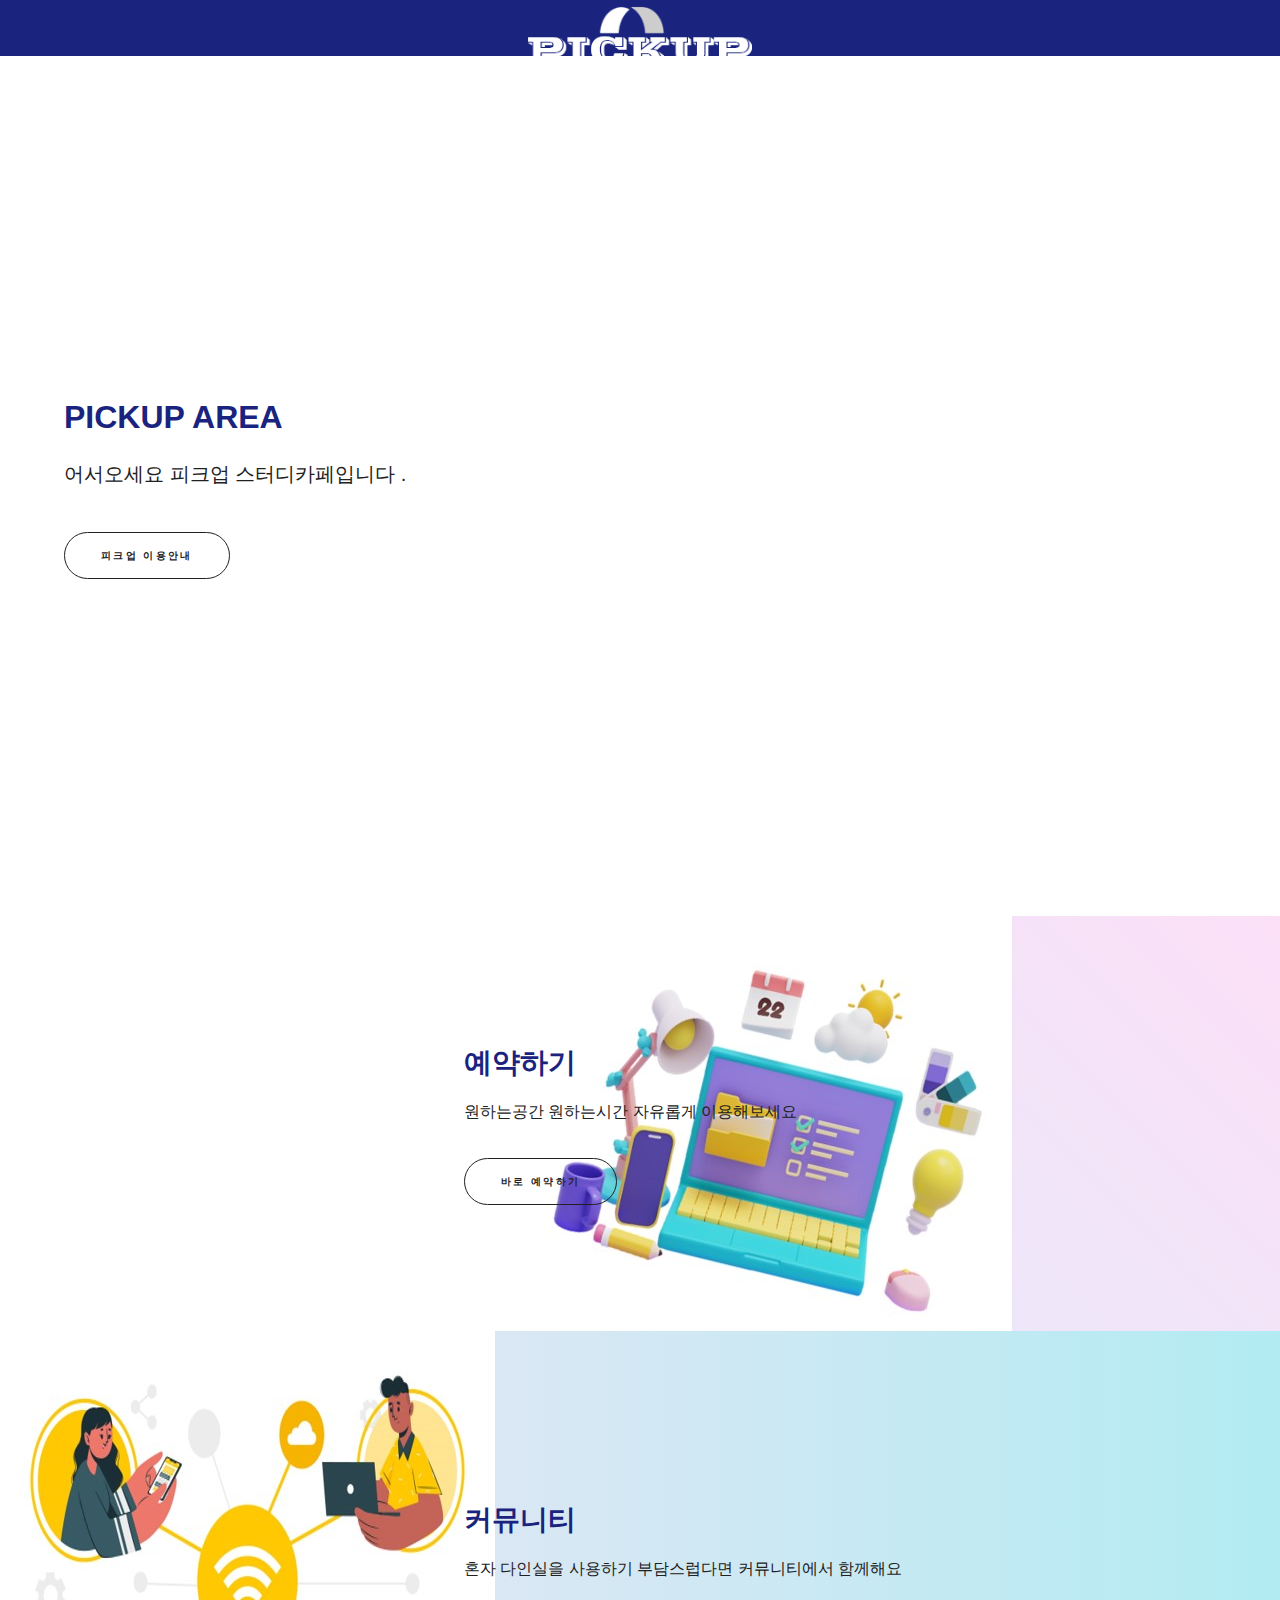
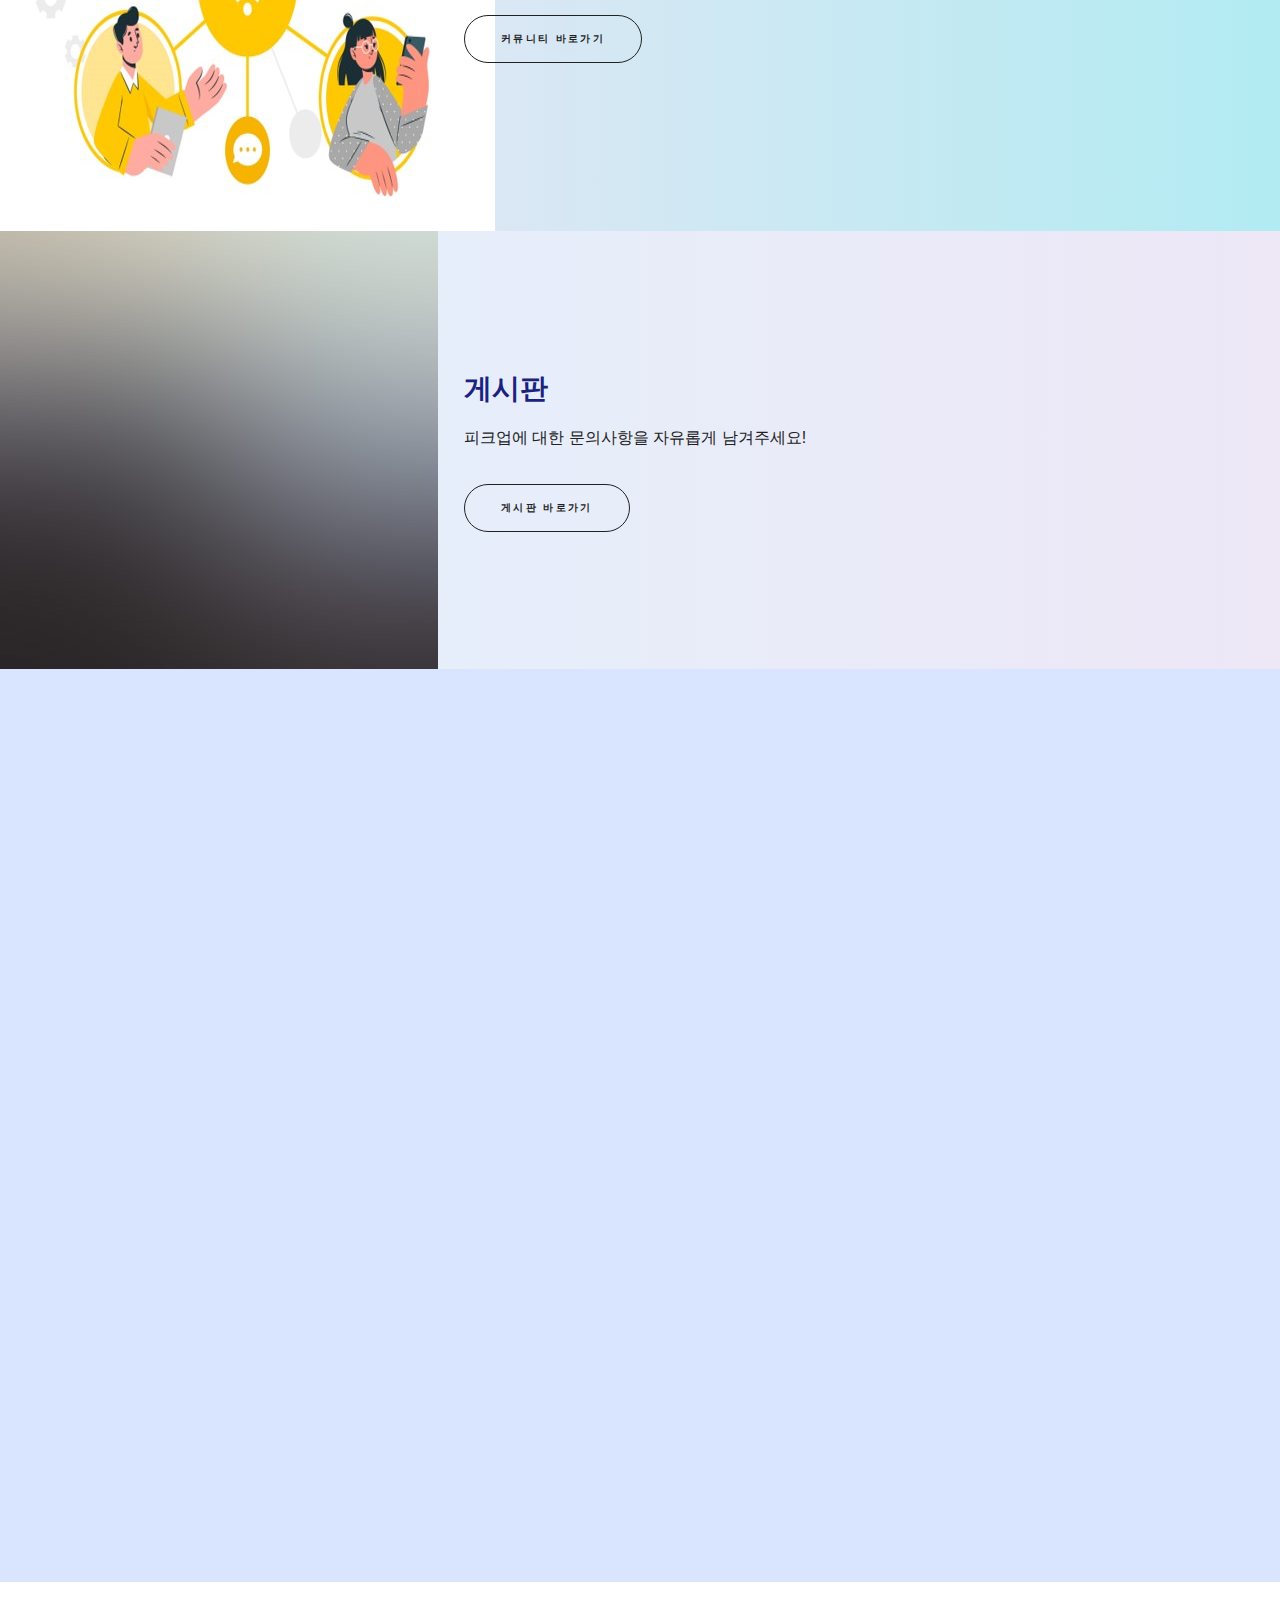
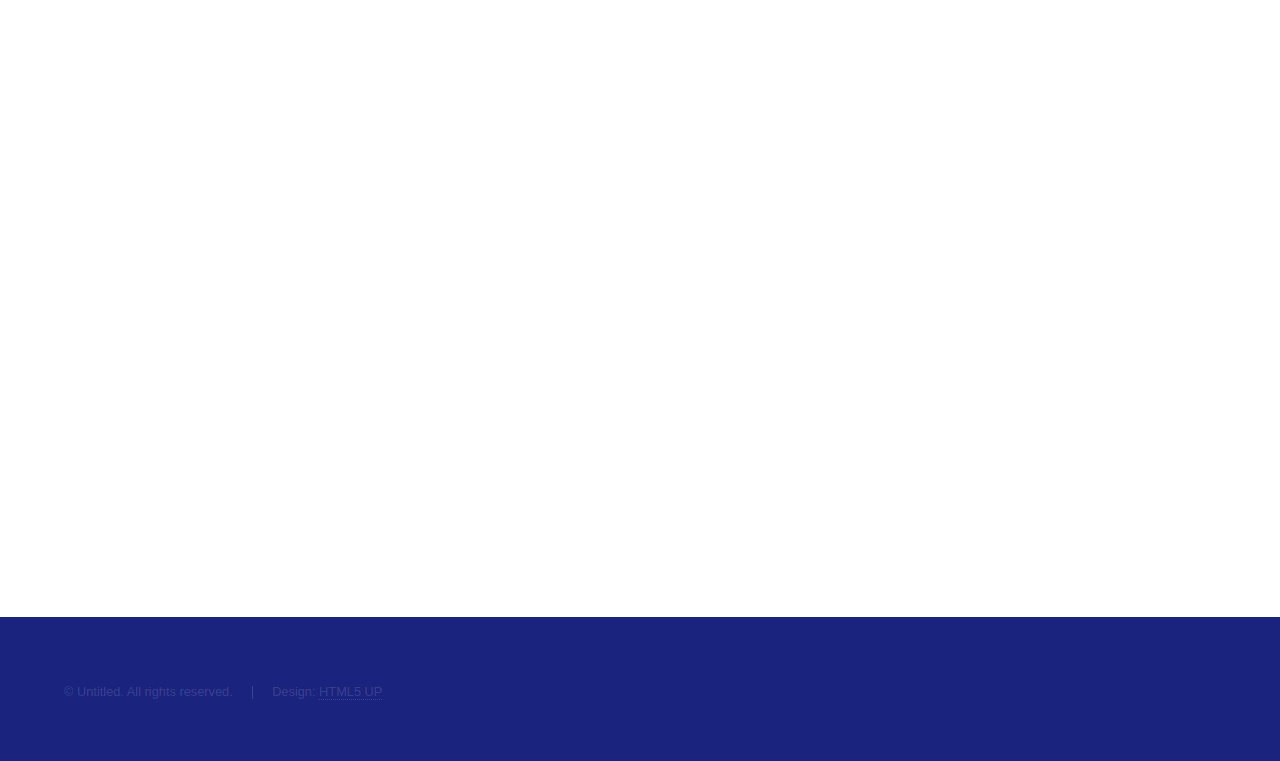
<file: teamstudy/index.html>
<!DOCTYPE HTML>
<!--
	Hyperspace by HTML5 UP
	html5up.net | @ajlkn
	Free for personal and commercial use under the CCA 3.0 license (html5up.net/license)
-->
<html>
	<head>
		<title>Hyperspace by HTML5 UP</title>
		<meta charset="utf-8" />
		<meta name="viewport" content="width=device-width, initial-scale=1, user-scalable=no" />
		<link rel="stylesheet" href="assets/css/main.css" />
		<noscript><link rel="stylesheet" href="assets/css/noscript.css" /></noscript>
	</head>
	<body class="is-preload">

		<!-- Sidebar -->
			<section id="sidebar">
				<img src="images/title1.png" height="110px">				
				<div class="inner">
					<nav>
						<ul>
							<li><a href="#intro">카페소개</a></li>
							<li><a href="#one">예약하기</a></li>
							<li><a href="#two">커뮤니티</a></li>
							<li><a href="#three">게시판</a></li>
							<li><a href="#four">오시는길</a></li>
						</ul>
					</nav>
					<div class="row">
						<ul class="actions stacked">
							<li><a id="mypage" href="#" class="button primary small">마이페이지</a>
								<a id="mainlogin" href="#" class="button primary small">로그인</a></li>
						</ul>
					</div>
				</div>
			</div>
			</section>

			

		<!-- Wrapper -->
			<div id="wrapper">

				<!-- Intro -->
					<section id="intro" class="wrapper style1 fullscreen fade-up">
						<div class="inner">
							<h1> PICKUP AREA</h1>
							<p> 어서오세요 피크업 스터디카페입니다 </a>.</p>
							<ul class="actions">
								<li><a href="#one" class="button scrolly">피크업 이용안내</a></li>
							</ul>
						</div>
					</section>

				<!-- One -->
					<section id="one" class="wrapper style2 spotlights">
						<section>
							<a href="#" class="image"><img src="images/pic01.jpg" alt="" data-position="center center" /></a>
							<div class="content">
								<div class="inner">
									<h2>예약하기</h2>
									<p>원하는공간 원하는시간 자유롭게 이용해보세요</p>
									<ul class="actions">
										<li><a href="book.php" target="_blank" class="button">바로 예약하기</a></li>
									</ul>
								</div>
							</div>
						</section>
						<section>
							<a href="#" class="image"><img src="images/pic02.jpg" alt="" data-position="top center" /></a>
							<div class="content">
								<div class="inner">
									<h2>커뮤니티</h2>
									<p> 혼자 다인실을 사용하기 부담스럽다면 커뮤니티에서 함께해요</p>
									<ul class="actions">
										<li><a href="generic.html" class="button">커뮤니티 바로가기</a></li>
									</ul>
								</div>
							</div>
						</section>
						<section>
							<a href="#" class="image"><img src="images/pic03.jpg" alt="" data-position="25% 25%" /></a>
							<div class="content">
								<div class="inner">
									<h2>게시판</h2>
									<p> 피크업에 대한 문의사항을 자유롭게 남겨주세요!</p>
									<ul class="actions">
										<li><a href="generic.html" class="button">게시판 바로가기</a></li>
									</ul>
								</div>
							</div>
						</section>
					</section>

				<!-- Two -->
					<section id="two" class="wrapper style3 fade-up">
						<div class="inner">
							<h2>피크업 이용안내</h2>
							<p>피크업 스터디카페는 이런 공간이에요</p>
							<div class="features">
								<section>
									<span class="icon solid major fa-code"></span>
									<h3>쾌적한 공간</h3>
									<p> 쾌적한 공간 쾌적한 공간 쾌적한 공간 쾌적한 공간 쾌적한 공간</p>
								</section>
								<section>
									<span class="icon solid major fa-lock"></span>
									<h3>Aliquam sed nullam</h3>
									<p>Phasellus convallis elit id ullam corper amet et pulvinar. Duis aliquam turpis mauris, sed ultricies erat dapibus.</p>
								</section>
								<section>
									<span class="icon solid major fa-cog"></span>
									<h3>Sed erat ullam corper</h3>
									<p>Phasellus convallis elit id ullam corper amet et pulvinar. Duis aliquam turpis mauris, sed ultricies erat dapibus.</p>
								</section>
								<section>
									<span class="icon solid major fa-desktop"></span>
									<h3>Veroeros quis lorem</h3>
									<p>Phasellus convallis elit id ullam corper amet et pulvinar. Duis aliquam turpis mauris, sed ultricies erat dapibus.</p>
								</section>
								<section>
									<span class="icon solid major fa-link"></span>
									<h3>Urna quis bibendum</h3>
									<p>Phasellus convallis elit id ullam corper amet et pulvinar. Duis aliquam turpis mauris, sed ultricies erat dapibus.</p>
								</section>
								<section>
									<span class="icon major fa-gem"></span>
									<h3>Aliquam urna dapibus</h3>
									<p>Phasellus convallis elit id ullam corper amet et pulvinar. Duis aliquam turpis mauris, sed ultricies erat dapibus.</p>
								</section>
							</div>
							<ul class="actions">
								<li><a href="generic.html" class="button">Learn more</a></li>
							</ul>
						</div>
					</section>

				<!-- Three -->
					<section id="three" class="wrapper style1 fade-up">
						<div class="inner">
							<h2>피크업 오시는길</h2>
							<p>주차장 완비 지하철 도보 10분 버스 여러개 온다 컴온 베이베</p>
							<div class="split style1">
								<section>
									<form method="post" action="#">
										<div class="fields">
											<div class="field half">
												<label for="name">Name</label>
												<input type="text" name="name" id="name" />
											</div>
											<div class="field half">
												<label for="email">Email</label>
												<input type="text" name="email" id="email" />
											</div>
											<div class="field">
												<label for="message">Message</label>
												<textarea name="message" id="message" rows="5"></textarea>
											</div>
										</div>
										<ul class="actions">
											<li><a href="" class="button submit">Send Message</a></li>
										</ul>
									</form>
								</section>
								<section>
									<ul class="contact">
										<li>
											<h3>Address</h3>
											<span>12345 Somewhere Road #654<br />
											Nashville, TN 00000-0000<br />
											USA</span>
										</li>
										<li>
											<h3>Email</h3>
											<a href="#">user@untitled.tld</a>
										</li>
										<li>
											<h3>Phone</h3>
											<span>(000) 000-0000</span>
										</li>
										<li>
											<h3>Social</h3>
											<ul class="icons">
												<li><a href="#" class="icon brands fa-twitter"><span class="label">Twitter</span></a></li>
												<li><a href="#" class="icon brands fa-facebook-f"><span class="label">Facebook</span></a></li>
												<li><a href="#" class="icon brands fa-github"><span class="label">GitHub</span></a></li>
												<li><a href="#" class="icon brands fa-instagram"><span class="label">Instagram</span></a></li>
												<li><a href="#" class="icon brands fa-linkedin-in"><span class="label">LinkedIn</span></a></li>
											</ul>
										</li>
									</ul>
								</section>
							</div>
						</div>
					</section>

			</div>

		<!-- Footer -->
			<footer id="footer" class="wrapper style1-alt">
				<div class="inner">
					<ul class="menu">
						<li>&copy; Untitled. All rights reserved.</li><li>Design: <a href="http://html5up.net">HTML5 UP</a></li>
					</ul>
				</div>
			</footer>

		<!-- Scripts -->
			<script src="assets/js/jquery.min.js"></script>
			<script src="assets/js/jquery.scrollex.min.js"></script>
			<script src="assets/js/jquery.scrolly.min.js"></script>
			<script src="assets/js/browser.min.js"></script>
			<script src="assets/js/breakpoints.min.js"></script>
			<script src="assets/js/util.js"></script>
			<script src="assets/js/main.js"></script>

	</body>
</html>
</file>
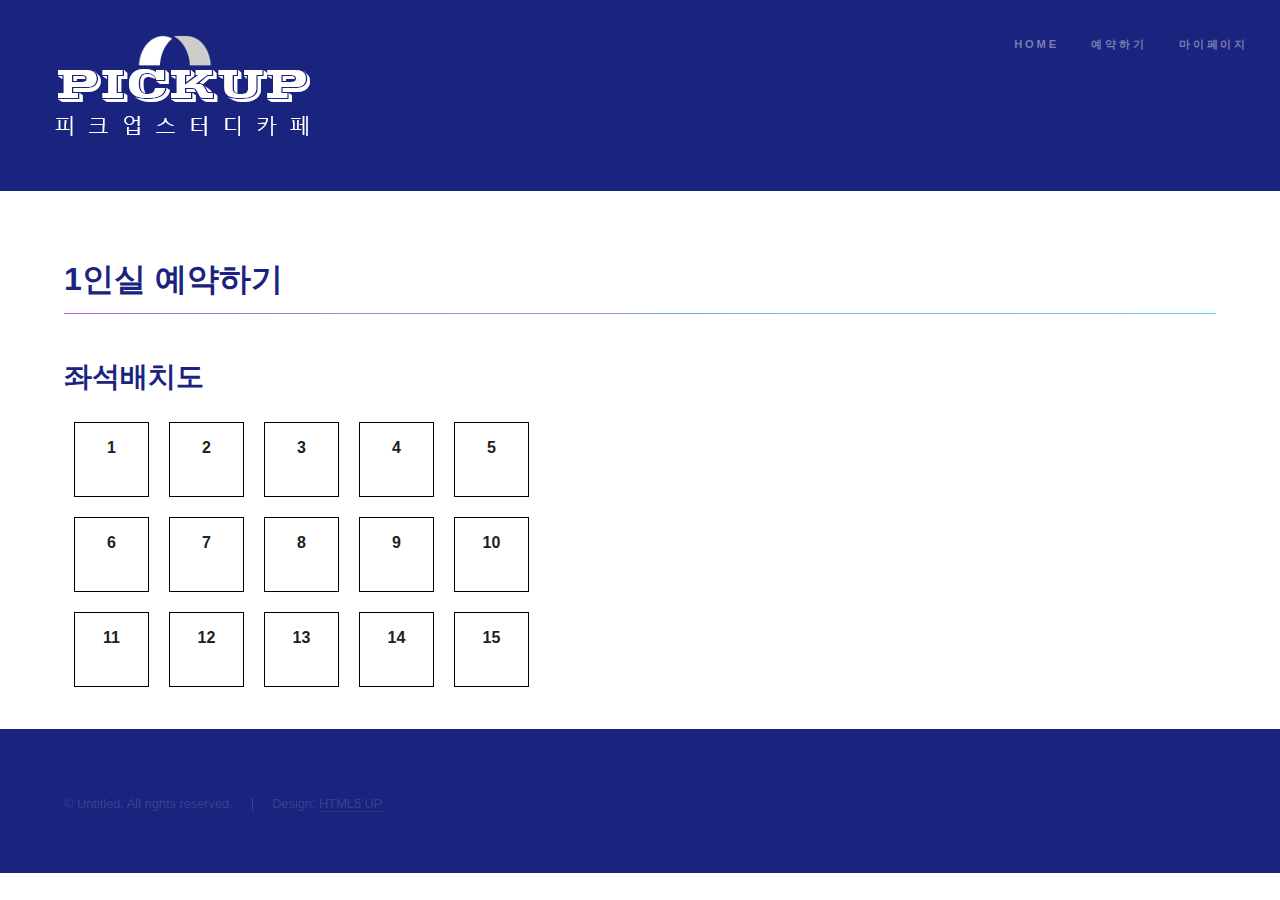
<file: teamstudy/book.html>
<!DOCTYPE HTML>
<!--
	Hyperspace by HTML5 UP
	html5up.net | @ajlkn
	Free for personal and commercial use under the CCA 3.0 license (html5up.net/license)
-->
<html>
	<head>
		<title>Generic - Hyperspace by HTML5 UP</title>
		<meta charset="utf-8" />
		<meta name="viewport" content="width=device-width, initial-scale=1, user-scalable=no" />
		<link rel="stylesheet" href="assets/css/main.css" />
		<noscript><link rel="stylesheet" href="assets/css/noscript.css" /></noscript>

		<style>
			/* 좌석 스타일 */
			.seat {
				width: 75px;
				height: 75px;
				margin: 10px;
				border: 1px solid black;
				display: inline-block;
				text-align: center;
				line-height: 50px;
				font-weight: bold;
				cursor: pointer;
			}
			
			/* 예약된 좌석 스타일 */
			.reserved {
				background-color: gray;
				color: white;
				cursor: not-allowed;
			}
		</style>

	</head>
	<body class="is-preload">

		<!-- Header -->
			<header id="header">
				<a href="index.html" class="title"><img src="images/title1.png" height=:auto></a>
				<nav>
					<ul>
						<li><a href="index.html">Home</a></li>
						<li><a href="book.php" target="_blank">예약하기</a></li>
						<li><a href="mypage.html">마이페이지</a></li>
					</ul>
				</nav>
			</header>

		<!-- Wrapper -->
			<div id="wrapper">

				<!-- Main -->
					<section id="main" class="wrapper">
						<div class="inner">
							<h1 class="major">1인실 예약하기</h1>
							
							<h2>좌석배치도</h2>
    
    <div id="seatMap">
        <!-- 좌석 배치를 동적으로 생성 -->
    </div>
    
    <script>
        // 좌석 정보
        const seatMap = [
            [1, 2, 3, 4, 5],
            [6, 7, 8, 9, 10],
            [11, 12, 13, 14, 15]
        ];
        
        // 예약된 좌석
        const reservedSeats = [];
        
       // 좌석 배치 생성
		const seatMapDiv = document.getElementById("seatMap");
		for (let i = 0; i < seatMap.length; i++) {
			const rowDiv = document.createElement("div");
			for (let j = 0; j < seatMap[i].length; j++) {
				const seatDiv = document.createElement("div");
				seatDiv.className = "seat";
				seatDiv.textContent = seatMap[i][j];
				seatDiv.setAttribute("data-seat", seatMap[i][j]); // 좌석 번호를 data-seat 속성으로 추가
				
				if (reservedSeats.includes(seatMap[i][j])) {
					seatDiv.classList.add("reserved");
					seatDiv.setAttribute("title", "예약됨");
					seatDiv.disabled = true;
				} else {
					seatDiv.setAttribute("title", "예약 가능");
					seatDiv.addEventListener("click", function() {
						reserveSeat(seatMap[i][j]);
					});
				}
				
				rowDiv.appendChild(seatDiv);
			}
			seatMapDiv.appendChild(rowDiv);
		}
				
        // 좌석 예약
		function reserveSeat(seatNumber) {
			const seatDiv = document.querySelector(`.seat[data-seat="${seatNumber}"]`);
			if (reservedSeats.includes(seatNumber)) {
				// 이미 예약된 좌석 선택 시 취소 동작
				const index = reservedSeats.indexOf(seatNumber);
				reservedSeats.splice(index, 1);
				
				seatDiv.classList.remove("reserved");
				seatDiv.removeAttribute("title");
				seatDiv.disabled = false;
				
				alert(seatNumber + "번 좌석 예약을 취소합니다.");
			} else {
				// 예약되지 않은 좌석 선택 시 예약 동작
				reservedSeats.push(seatNumber);
				
				seatDiv.classList.add("reserved");
				seatDiv.setAttribute("title", "예약됨");
				seatDiv.disabled = true;
				
				alert(seatNumber + "번 좌석을 예약합니다.");
			}
		}
    </script>
				</div>
			</section>

	</div>

		<!-- Footer -->
			<footer id="footer" class="wrapper alt">
				<div class="inner">
					<ul class="menu">
						<li>&copy; Untitled. All rights reserved.</li><li>Design: <a href="http://html5up.net">HTML5 UP</a></li>
					</ul>
				</div>
			</footer>

		<!-- Scripts -->
			<script src="assets/js/jquery.min.js"></script>
			<script src="assets/js/jquery.scrollex.min.js"></script>
			<script src="assets/js/jquery.scrolly.min.js"></script>
			<script src="assets/js/browser.min.js"></script>
			<script src="assets/js/breakpoints.min.js"></script>
			<script src="assets/js/util.js"></script>
			<script src="assets/js/main.js"></script>

	</body>
</html>
</file>
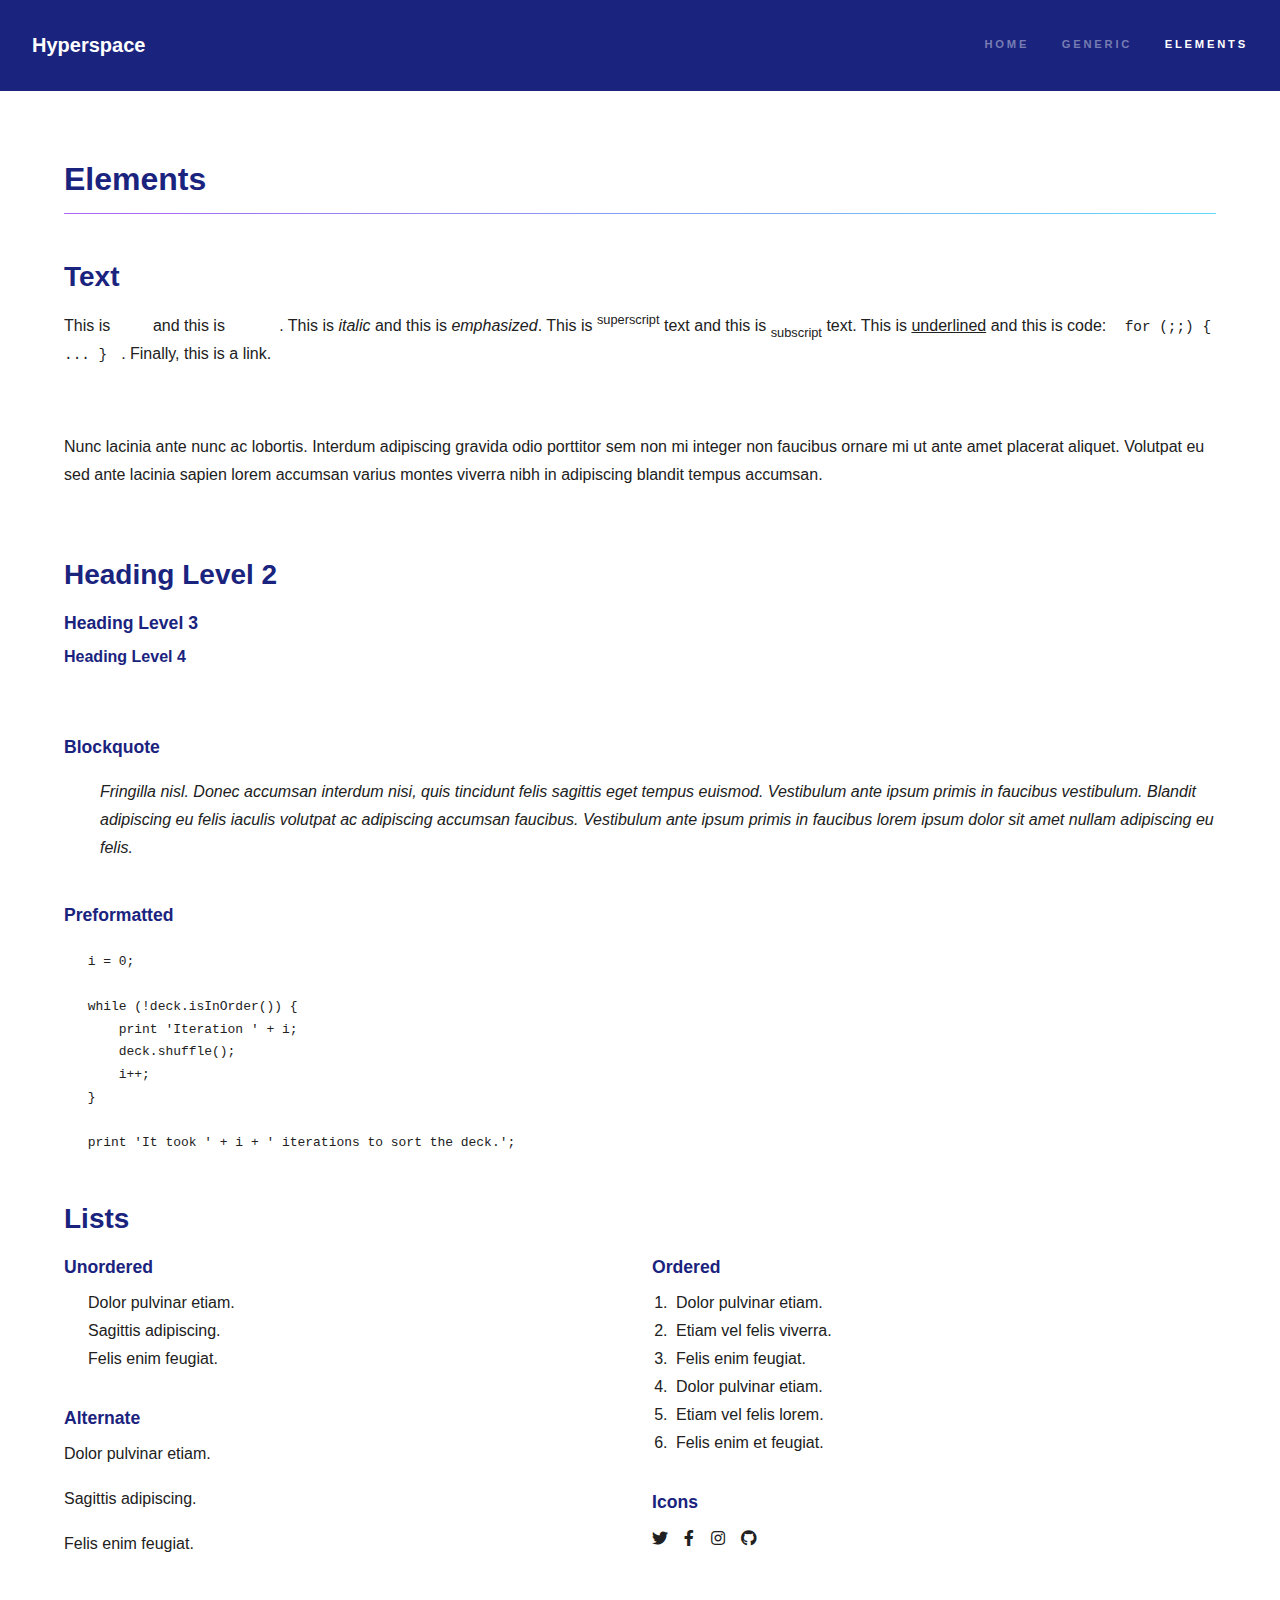
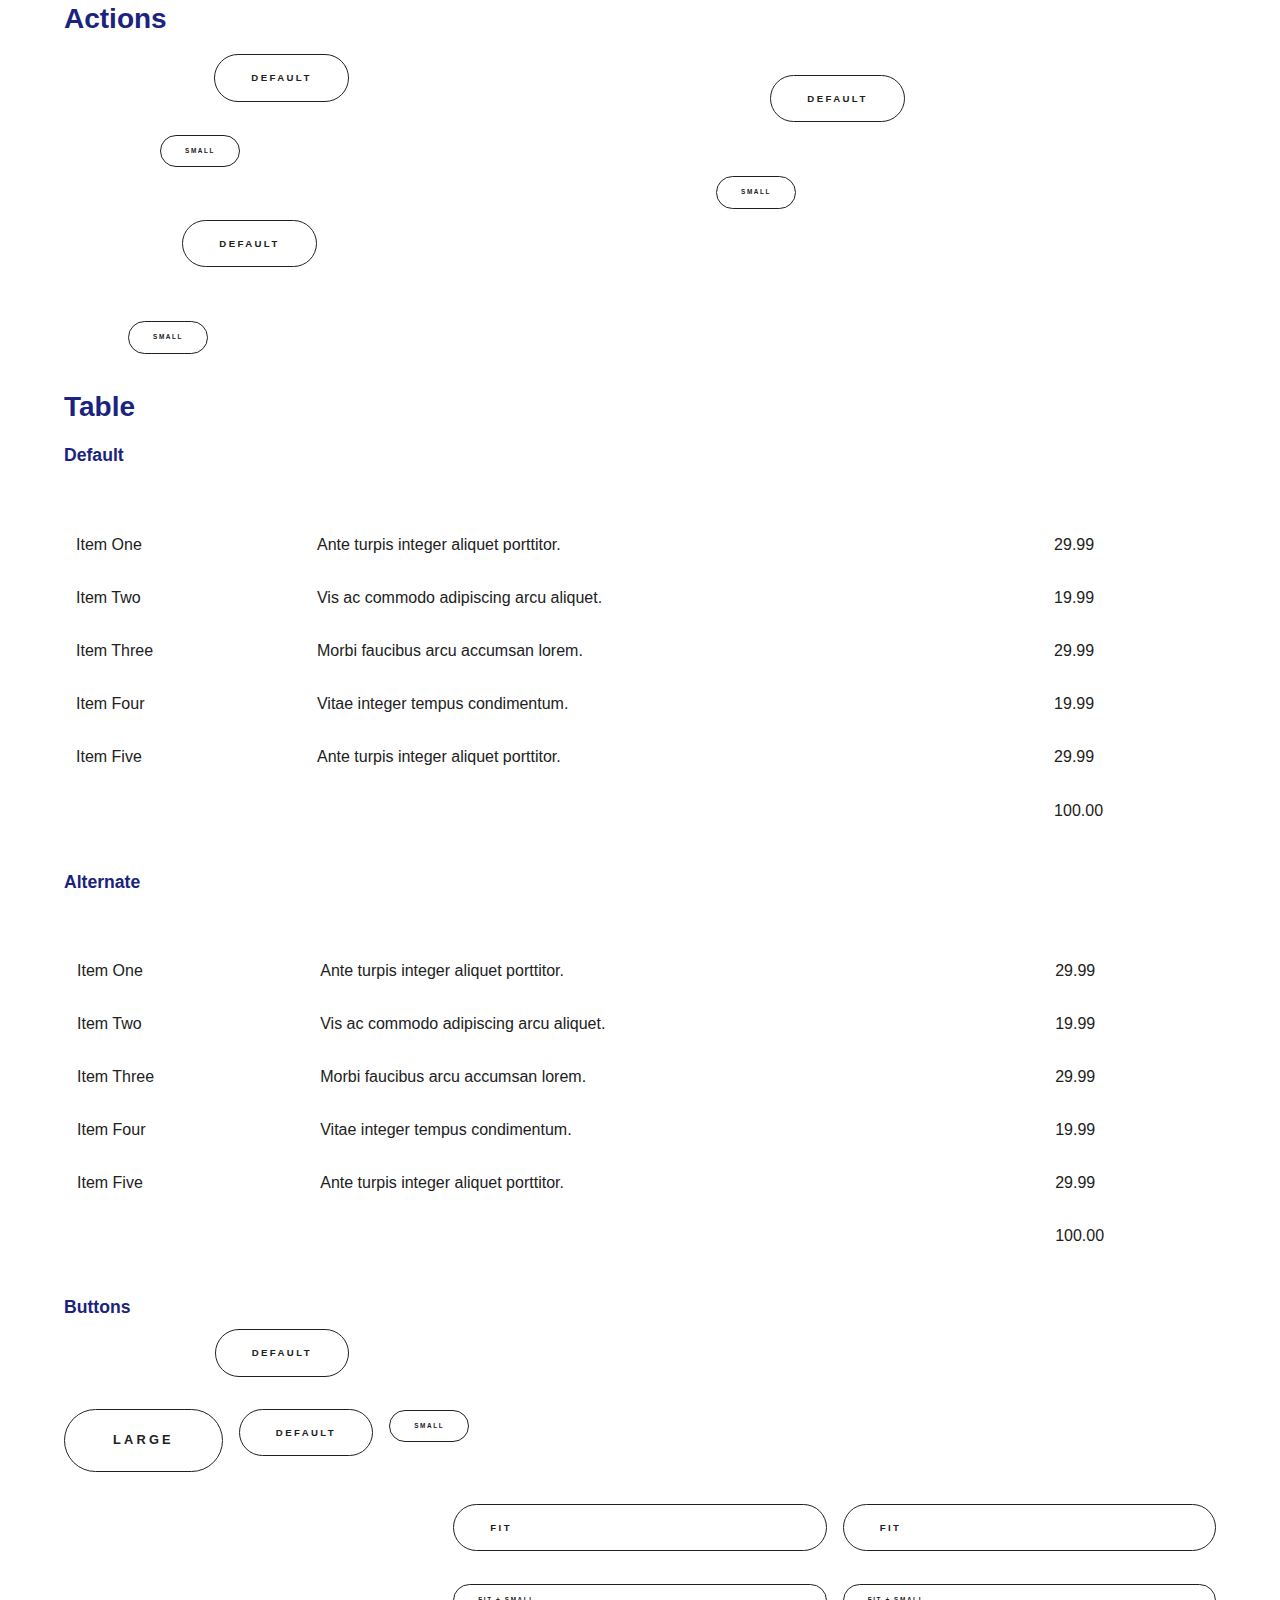
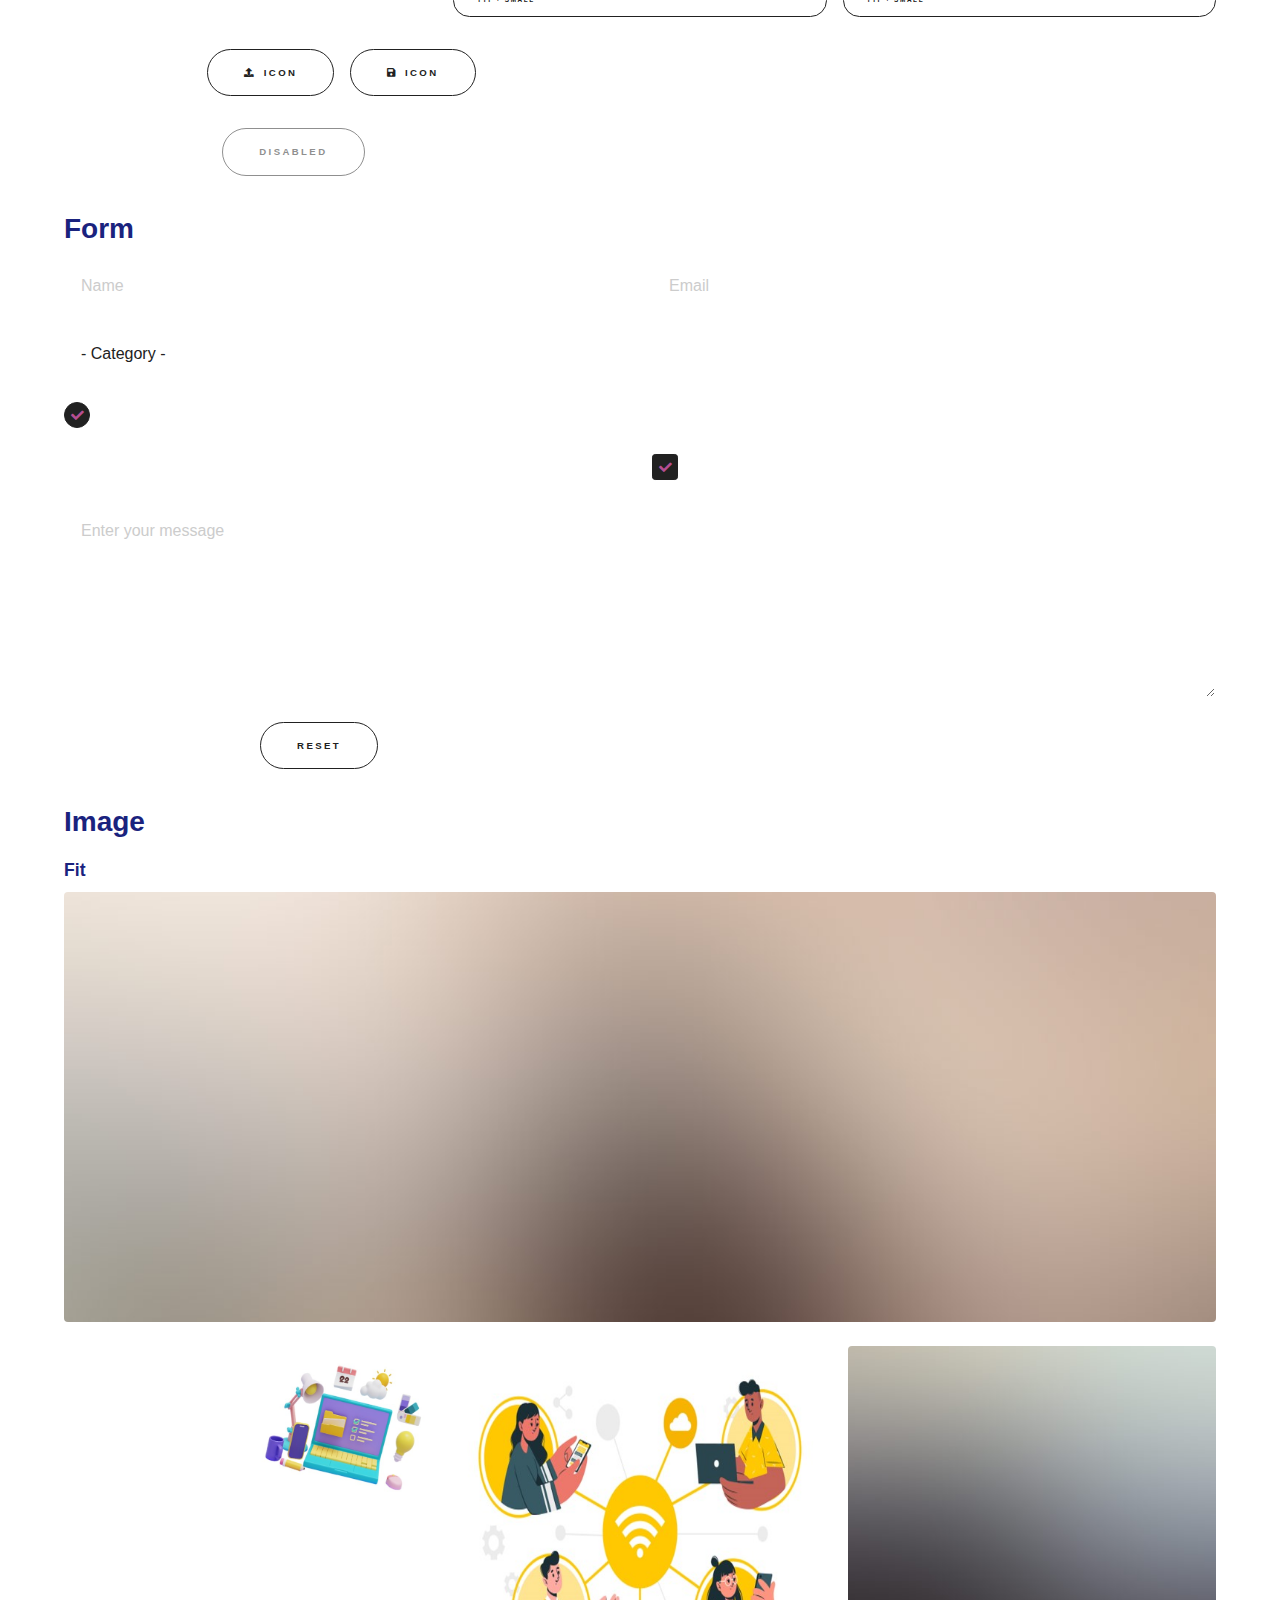
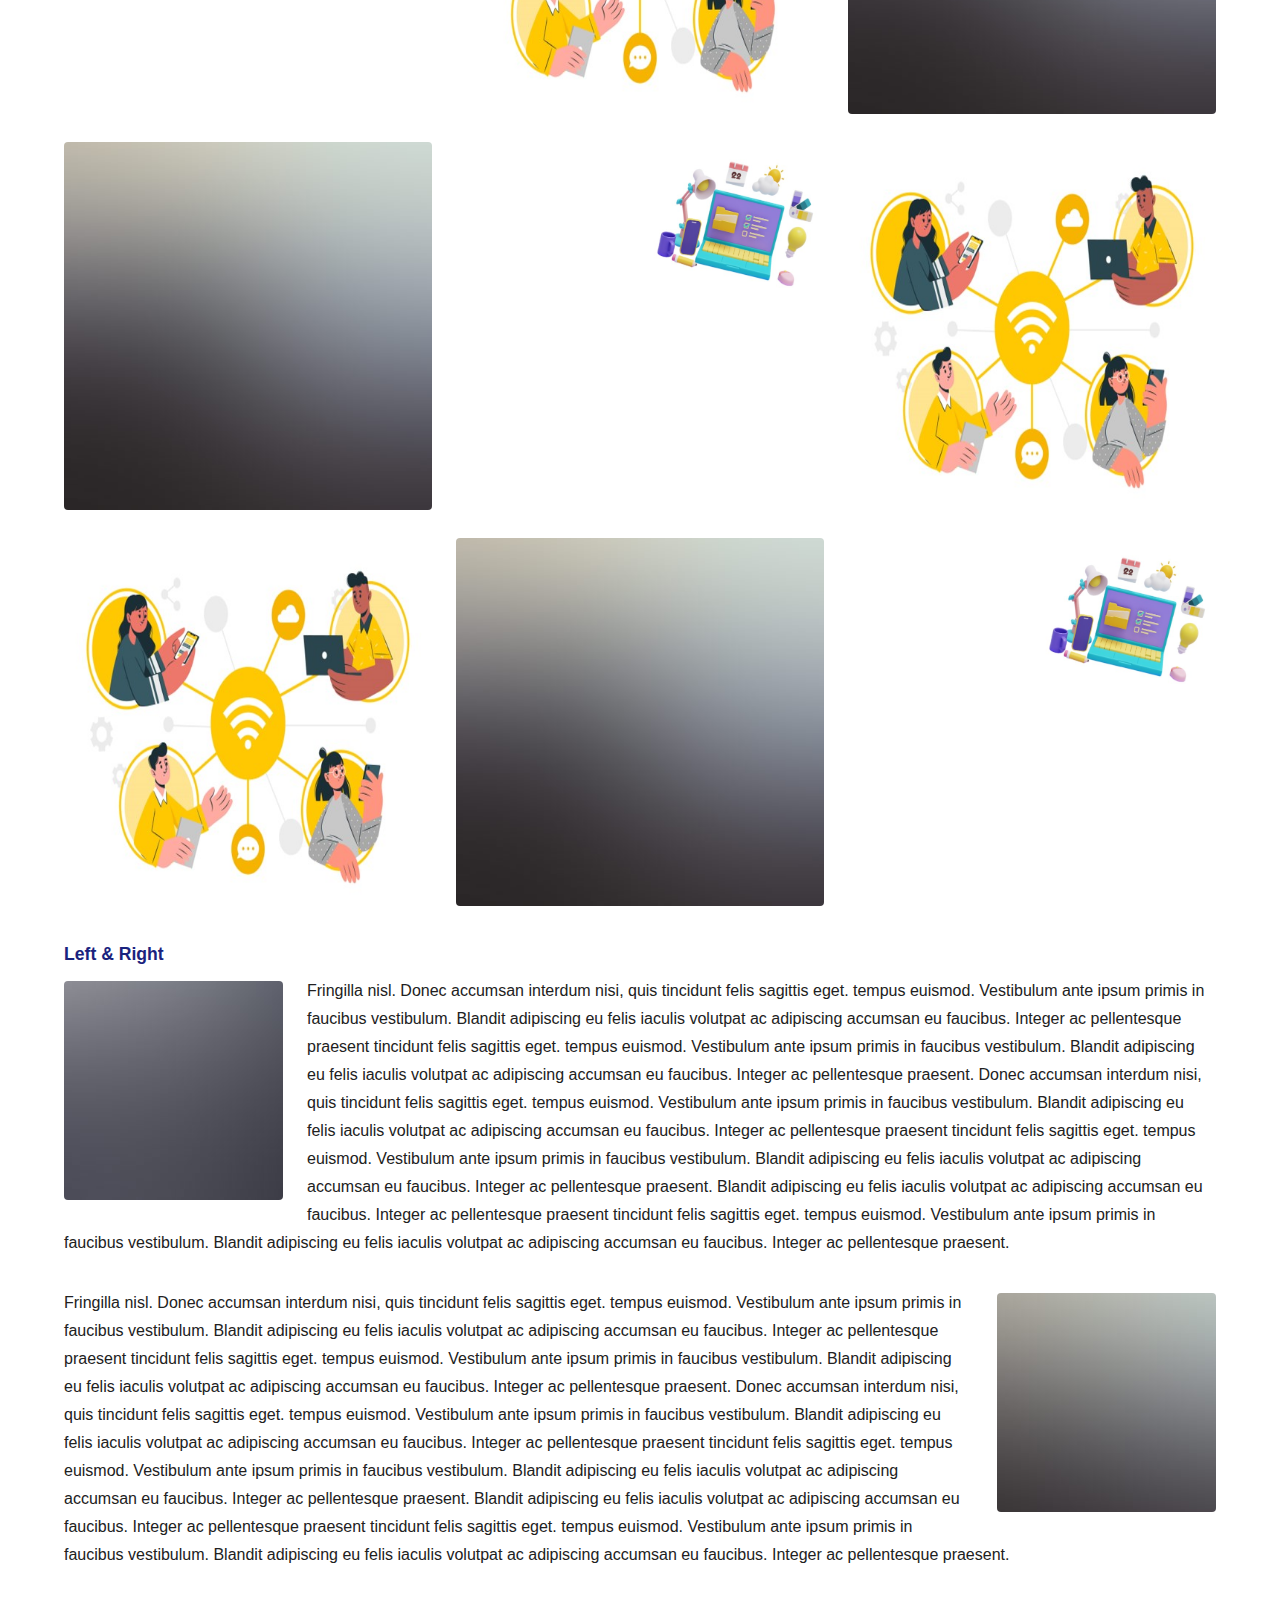
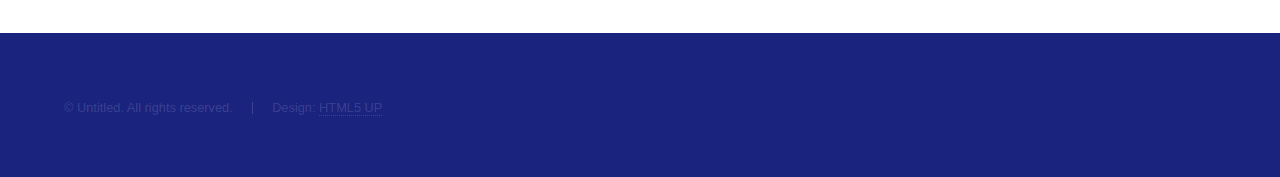
<file: teamstudy/elements.html>
<!DOCTYPE HTML>
<!--
	Hyperspace by HTML5 UP
	html5up.net | @ajlkn
	Free for personal and commercial use under the CCA 3.0 license (html5up.net/license)
-->
<html>
	<head>
		<title>Elements - Hyperspace by HTML5 UP</title>
		<meta charset="utf-8" />
		<meta name="viewport" content="width=device-width, initial-scale=1, user-scalable=no" />
		<link rel="stylesheet" href="assets/css/main.css" />
		<noscript><link rel="stylesheet" href="assets/css/noscript.css" /></noscript>
	</head>
	<body class="is-preload">

		<!-- Header -->
			<header id="header">
				<a href="index.html" class="title">Hyperspace</a>
				<nav>
					<ul>
						<li><a href="index.html">Home</a></li>
						<li><a href="generic.html">Generic</a></li>
						<li><a href="elements.html"  class="active">Elements</a></li>
					</ul>
				</nav>
			</header>

		<!-- Wrapper -->
			<div id="wrapper">

				<!-- Main -->
					<section id="main" class="wrapper">
						<div class="inner">
							<h1 class="major">Elements</h1>

							<!-- Text -->
								<section>
									<h2>Text</h2>
									<p>This is <b>bold</b> and this is <strong>strong</strong>. This is <i>italic</i> and this is <em>emphasized</em>.
									This is <sup>superscript</sup> text and this is <sub>subscript</sub> text.
									This is <u>underlined</u> and this is code: <code>for (;;) { ... }</code>. Finally, <a href="#">this is a link</a>.</p>
									<hr />
									<p>Nunc lacinia ante nunc ac lobortis. Interdum adipiscing gravida odio porttitor sem non mi integer non faucibus ornare mi ut ante amet placerat aliquet. Volutpat eu sed ante lacinia sapien lorem accumsan varius montes viverra nibh in adipiscing blandit tempus accumsan.</p>
									<hr />
									<h2>Heading Level 2</h2>
									<h3>Heading Level 3</h3>
									<h4>Heading Level 4</h4>
									<hr />
									<h3>Blockquote</h3>
									<blockquote>Fringilla nisl. Donec accumsan interdum nisi, quis tincidunt felis sagittis eget tempus euismod. Vestibulum ante ipsum primis in faucibus vestibulum. Blandit adipiscing eu felis iaculis volutpat ac adipiscing accumsan faucibus. Vestibulum ante ipsum primis in faucibus lorem ipsum dolor sit amet nullam adipiscing eu felis.</blockquote>
									<h3>Preformatted</h3>
									<pre><code>i = 0;

while (!deck.isInOrder()) {
    print 'Iteration ' + i;
    deck.shuffle();
    i++;
}

print 'It took ' + i + ' iterations to sort the deck.';</code></pre>
								</section>

							<!-- Lists -->
								<section>
									<h2>Lists</h2>
									<div class="row">
										<div class="col-6 col-12-medium">
											<h3>Unordered</h3>
											<ul>
												<li>Dolor pulvinar etiam.</li>
												<li>Sagittis adipiscing.</li>
												<li>Felis enim feugiat.</li>
											</ul>
											<h3>Alternate</h3>
											<ul class="alt">
												<li>Dolor pulvinar etiam.</li>
												<li>Sagittis adipiscing.</li>
												<li>Felis enim feugiat.</li>
											</ul>
										</div>
										<div class="col-6 col-12-medium">
											<h3>Ordered</h3>
											<ol>
												<li>Dolor pulvinar etiam.</li>
												<li>Etiam vel felis viverra.</li>
												<li>Felis enim feugiat.</li>
												<li>Dolor pulvinar etiam.</li>
												<li>Etiam vel felis lorem.</li>
												<li>Felis enim et feugiat.</li>
											</ol>
											<h3>Icons</h3>
											<ul class="icons">
												<li><a href="#" class="icon brands fa-twitter"><span class="label">Twitter</span></a></li>
												<li><a href="#" class="icon brands fa-facebook-f"><span class="label">Facebook</span></a></li>
												<li><a href="#" class="icon brands fa-instagram"><span class="label">Instagram</span></a></li>
												<li><a href="#" class="icon brands fa-github"><span class="label">Github</span></a></li>
											</ul>
										</div>
									</div>
									<h2>Actions</h2>
									<div class="row">
										<div class="col-6 col-12-medium">
											<ul class="actions">
												<li><a href="#" class="button primary">Default</a></li>
												<li><a href="#" class="button">Default</a></li>
											</ul>
											<ul class="actions small">
												<li><a href="#" class="button primary small">Small</a></li>
												<li><a href="#" class="button small">Small</a></li>
											</ul>
											<ul class="actions stacked">
												<li><a href="#" class="button primary">Default</a></li>
												<li><a href="#" class="button">Default</a></li>
											</ul>
											<ul class="actions stacked">
												<li><a href="#" class="button primary small">Small</a></li>
												<li><a href="#" class="button small">Small</a></li>
											</ul>
										</div>
										<div class="col-6 col-12-medium">
											<ul class="actions stacked">
												<li><a href="#" class="button primary fit">Default</a></li>
												<li><a href="#" class="button fit">Default</a></li>
											</ul>
											<ul class="actions stacked">
												<li><a href="#" class="button primary small fit">Small</a></li>
												<li><a href="#" class="button small fit">Small</a></li>
											</ul>
										</div>
									</div>
								</section>

							<!-- Table -->
								<section>
									<h2>Table</h2>
									<h3>Default</h3>
									<div class="table-wrapper">
										<table>
											<thead>
												<tr>
													<th>Name</th>
													<th>Description</th>
													<th>Price</th>
												</tr>
											</thead>
											<tbody>
												<tr>
													<td>Item One</td>
													<td>Ante turpis integer aliquet porttitor.</td>
													<td>29.99</td>
												</tr>
												<tr>
													<td>Item Two</td>
													<td>Vis ac commodo adipiscing arcu aliquet.</td>
													<td>19.99</td>
												</tr>
												<tr>
													<td>Item Three</td>
													<td> Morbi faucibus arcu accumsan lorem.</td>
													<td>29.99</td>
												</tr>
												<tr>
													<td>Item Four</td>
													<td>Vitae integer tempus condimentum.</td>
													<td>19.99</td>
												</tr>
												<tr>
													<td>Item Five</td>
													<td>Ante turpis integer aliquet porttitor.</td>
													<td>29.99</td>
												</tr>
											</tbody>
											<tfoot>
												<tr>
													<td colspan="2"></td>
													<td>100.00</td>
												</tr>
											</tfoot>
										</table>
									</div>

									<h3>Alternate</h3>
									<div class="table-wrapper">
										<table class="alt">
											<thead>
												<tr>
													<th>Name</th>
													<th>Description</th>
													<th>Price</th>
												</tr>
											</thead>
											<tbody>
												<tr>
													<td>Item One</td>
													<td>Ante turpis integer aliquet porttitor.</td>
													<td>29.99</td>
												</tr>
												<tr>
													<td>Item Two</td>
													<td>Vis ac commodo adipiscing arcu aliquet.</td>
													<td>19.99</td>
												</tr>
												<tr>
													<td>Item Three</td>
													<td> Morbi faucibus arcu accumsan lorem.</td>
													<td>29.99</td>
												</tr>
												<tr>
													<td>Item Four</td>
													<td>Vitae integer tempus condimentum.</td>
													<td>19.99</td>
												</tr>
												<tr>
													<td>Item Five</td>
													<td>Ante turpis integer aliquet porttitor.</td>
													<td>29.99</td>
												</tr>
											</tbody>
											<tfoot>
												<tr>
													<td colspan="2"></td>
													<td>100.00</td>
												</tr>
											</tfoot>
										</table>
									</div>
								</section>

							<!-- Buttons -->
								<section>
									<h3>Buttons</h3>
									<ul class="actions">
										<li><a href="#" class="button primary">Primary</a></li>
										<li><a href="#" class="button">Default</a></li>
									</ul>
									<ul class="actions">
										<li><a href="#" class="button large">Large</a></li>
										<li><a href="#" class="button">Default</a></li>
										<li><a href="#" class="button small">Small</a></li>
									</ul>
									<ul class="actions fit">
										<li><a href="#" class="button primary fit">Fit</a></li>
										<li><a href="#" class="button fit">Fit</a></li>
										<li><a href="#" class="button fit">Fit</a></li>
									</ul>
									<ul class="actions fit small">
										<li><a href="#" class="button primary fit small">Fit + Small</a></li>
										<li><a href="#" class="button fit small">Fit + Small</a></li>
										<li><a href="#" class="button fit small">Fit + Small</a></li>
									</ul>
									<ul class="actions">
										<li><a href="#" class="button primary icon solid fa-download">Icon</a></li>
										<li><a href="#" class="button icon solid fa-upload">Icon</a></li>
										<li><a href="#" class="button icon solid fa-save">Icon</a></li>
									</ul>
									<ul class="actions">
										<li><span class="button primary disabled">Disabled</span></li>
										<li><span class="button disabled">Disabled</span></li>
									</ul>
								</section>

							<!-- Form -->
								<section>
									<h2>Form</h2>
									<form method="post" action="#">
										<div class="row gtr-uniform">
											<div class="col-6 col-12-xsmall">
												<input type="text" name="demo-name" id="demo-name" value="" placeholder="Name" />
											</div>
											<div class="col-6 col-12-xsmall">
												<input type="email" name="demo-email" id="demo-email" value="" placeholder="Email" />
											</div>
											<div class="col-12">
												<select name="demo-category" id="demo-category">
													<option value="">- Category -</option>
													<option value="1">Manufacturing</option>
													<option value="1">Shipping</option>
													<option value="1">Administration</option>
													<option value="1">Human Resources</option>
												</select>
											</div>
											<div class="col-4 col-12-small">
												<input type="radio" id="demo-priority-low" name="demo-priority" checked>
												<label for="demo-priority-low">Low</label>
											</div>
											<div class="col-4 col-12-small">
												<input type="radio" id="demo-priority-normal" name="demo-priority">
												<label for="demo-priority-normal">Normal</label>
											</div>
											<div class="col-4 col-12-small">
												<input type="radio" id="demo-priority-high" name="demo-priority">
												<label for="demo-priority-high">High</label>
											</div>
											<div class="col-6 col-12-small">
												<input type="checkbox" id="demo-copy" name="demo-copy">
												<label for="demo-copy">Email me a copy</label>
											</div>
											<div class="col-6 col-12-small">
												<input type="checkbox" id="demo-human" name="demo-human" checked>
												<label for="demo-human">Not a robot</label>
											</div>
											<div class="col-12">
												<textarea name="demo-message" id="demo-message" placeholder="Enter your message" rows="6"></textarea>
											</div>
											<div class="col-12">
												<ul class="actions">
													<li><input type="submit" value="Send Message" class="primary" /></li>
													<li><input type="reset" value="Reset" /></li>
												</ul>
											</div>
										</div>
									</form>
								</section>

							<!-- Image -->
								<section>
									<h2>Image</h2>
									<h3>Fit</h3>
									<div class="box alt">
										<div class="row gtr-uniform">
											<div class="col-12"><span class="image fit"><img src="images/pic04.jpg" alt="" /></span></div>
											<div class="col-4"><span class="image fit"><img src="images/pic01.jpg" alt="" /></span></div>
											<div class="col-4"><span class="image fit"><img src="images/pic02.jpg" alt="" /></span></div>
											<div class="col-4"><span class="image fit"><img src="images/pic03.jpg" alt="" /></span></div>
											<div class="col-4"><span class="image fit"><img src="images/pic03.jpg" alt="" /></span></div>
											<div class="col-4"><span class="image fit"><img src="images/pic01.jpg" alt="" /></span></div>
											<div class="col-4"><span class="image fit"><img src="images/pic02.jpg" alt="" /></span></div>
											<div class="col-4"><span class="image fit"><img src="images/pic02.jpg" alt="" /></span></div>
											<div class="col-4"><span class="image fit"><img src="images/pic03.jpg" alt="" /></span></div>
											<div class="col-4"><span class="image fit"><img src="images/pic01.jpg" alt="" /></span></div>
										</div>
									</div>
									<h3>Left &amp; Right</h3>
									<p><span class="image left"><img src="images/pic05.jpg" alt="" /></span>Fringilla nisl. Donec accumsan interdum nisi, quis tincidunt felis sagittis eget. tempus euismod. Vestibulum ante ipsum primis in faucibus vestibulum. Blandit adipiscing eu felis iaculis volutpat ac adipiscing accumsan eu faucibus. Integer ac pellentesque praesent tincidunt felis sagittis eget. tempus euismod. Vestibulum ante ipsum primis in faucibus vestibulum. Blandit adipiscing eu felis iaculis volutpat ac adipiscing accumsan eu faucibus. Integer ac pellentesque praesent. Donec accumsan interdum nisi, quis tincidunt felis sagittis eget. tempus euismod. Vestibulum ante ipsum primis in faucibus vestibulum. Blandit adipiscing eu felis iaculis volutpat ac adipiscing accumsan eu faucibus. Integer ac pellentesque praesent tincidunt felis sagittis eget. tempus euismod. Vestibulum ante ipsum primis in faucibus vestibulum. Blandit adipiscing eu felis iaculis volutpat ac adipiscing accumsan eu faucibus. Integer ac pellentesque praesent. Blandit adipiscing eu felis iaculis volutpat ac adipiscing accumsan eu faucibus. Integer ac pellentesque praesent tincidunt felis sagittis eget. tempus euismod. Vestibulum ante ipsum primis in faucibus vestibulum. Blandit adipiscing eu felis iaculis volutpat ac adipiscing accumsan eu faucibus. Integer ac pellentesque praesent.</p>
									<p><span class="image right"><img src="images/pic06.jpg" alt="" /></span>Fringilla nisl. Donec accumsan interdum nisi, quis tincidunt felis sagittis eget. tempus euismod. Vestibulum ante ipsum primis in faucibus vestibulum. Blandit adipiscing eu felis iaculis volutpat ac adipiscing accumsan eu faucibus. Integer ac pellentesque praesent tincidunt felis sagittis eget. tempus euismod. Vestibulum ante ipsum primis in faucibus vestibulum. Blandit adipiscing eu felis iaculis volutpat ac adipiscing accumsan eu faucibus. Integer ac pellentesque praesent. Donec accumsan interdum nisi, quis tincidunt felis sagittis eget. tempus euismod. Vestibulum ante ipsum primis in faucibus vestibulum. Blandit adipiscing eu felis iaculis volutpat ac adipiscing accumsan eu faucibus. Integer ac pellentesque praesent tincidunt felis sagittis eget. tempus euismod. Vestibulum ante ipsum primis in faucibus vestibulum. Blandit adipiscing eu felis iaculis volutpat ac adipiscing accumsan eu faucibus. Integer ac pellentesque praesent. Blandit adipiscing eu felis iaculis volutpat ac adipiscing accumsan eu faucibus. Integer ac pellentesque praesent tincidunt felis sagittis eget. tempus euismod. Vestibulum ante ipsum primis in faucibus vestibulum. Blandit adipiscing eu felis iaculis volutpat ac adipiscing accumsan eu faucibus. Integer ac pellentesque praesent.</p>
								</section>

						</div>
					</section>

			</div>

		<!-- Footer -->
			<footer id="footer" class="wrapper alt">
				<div class="inner">
					<ul class="menu">
						<li>&copy; Untitled. All rights reserved.</li><li>Design: <a href="http://html5up.net">HTML5 UP</a></li>
					</ul>
				</div>
			</footer>

		<!-- Scripts -->
			<script src="assets/js/jquery.min.js"></script>
			<script src="assets/js/jquery.scrollex.min.js"></script>
			<script src="assets/js/jquery.scrolly.min.js"></script>
			<script src="assets/js/browser.min.js"></script>
			<script src="assets/js/breakpoints.min.js"></script>
			<script src="assets/js/util.js"></script>
			<script src="assets/js/main.js"></script>

	</body>
</html>
</file>
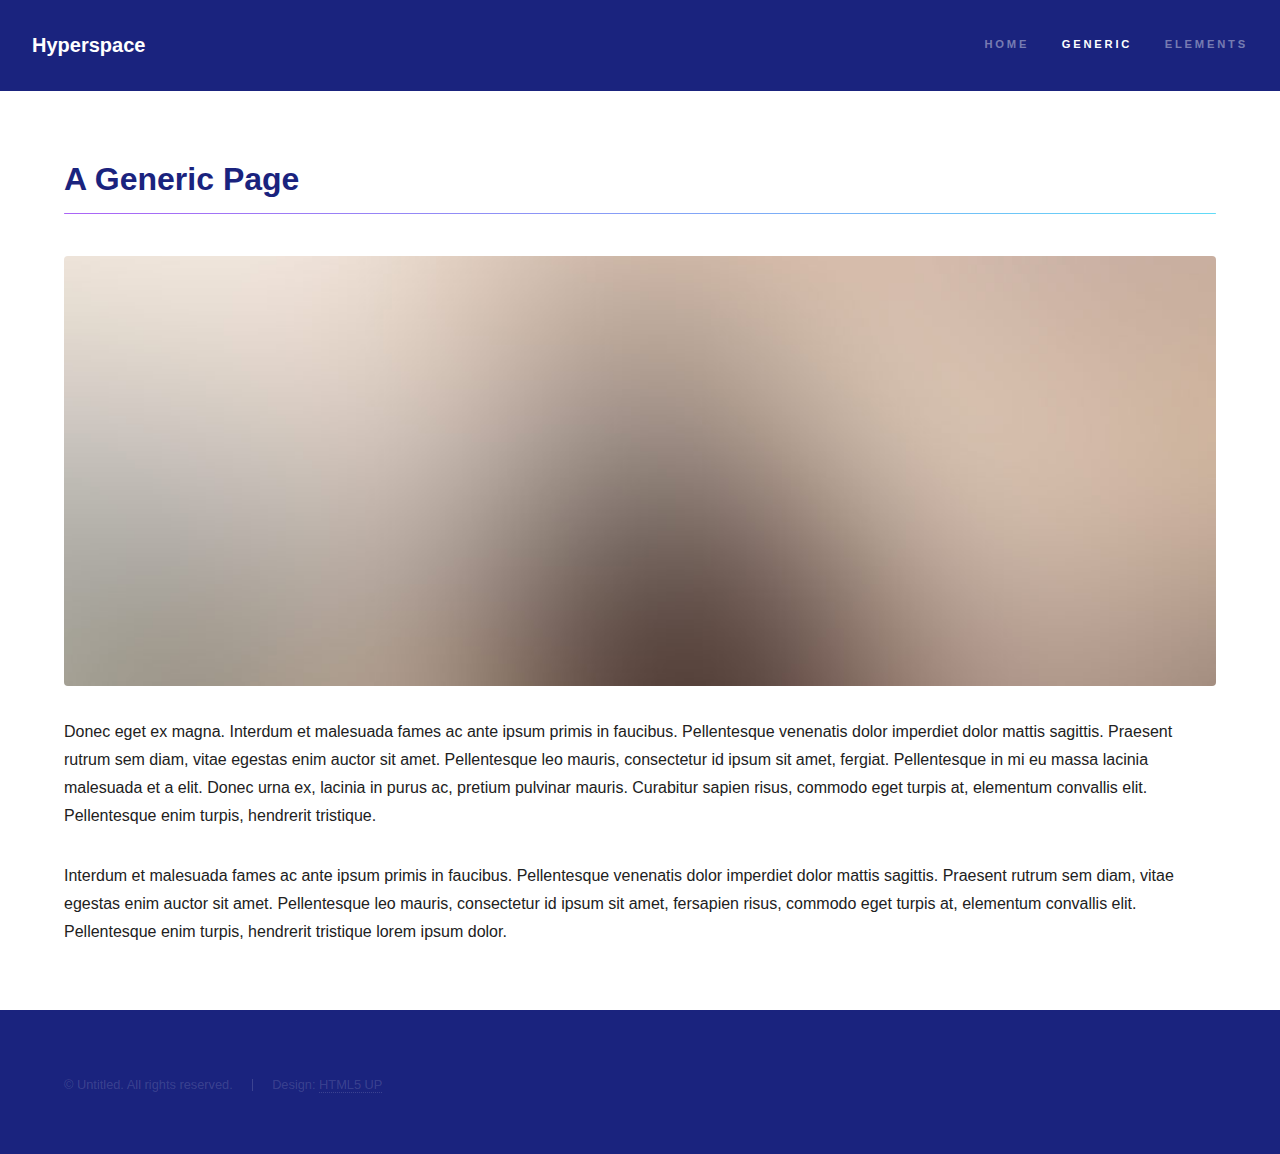
<file: teamstudy/generic.html>
<!DOCTYPE HTML>
<!--
	Hyperspace by HTML5 UP
	html5up.net | @ajlkn
	Free for personal and commercial use under the CCA 3.0 license (html5up.net/license)
-->
<html>
	<head>
		<title>Generic - Hyperspace by HTML5 UP</title>
		<meta charset="utf-8" />
		<meta name="viewport" content="width=device-width, initial-scale=1, user-scalable=no" />
		<link rel="stylesheet" href="assets/css/main.css" />
		<noscript><link rel="stylesheet" href="assets/css/noscript.css" /></noscript>
	</head>
	<body class="is-preload">

		<!-- Header -->
			<header id="header">
				<a href="index.html" class="title">Hyperspace</a>
				<nav>
					<ul>
						<li><a href="index.html">Home</a></li>
						<li><a href="generic.html" class="active">Generic</a></li>
						<li><a href="elements.html">Elements</a></li>
					</ul>
				</nav>
			</header>

		<!-- Wrapper -->
			<div id="wrapper">

				<!-- Main -->
					<section id="main" class="wrapper">
						<div class="inner">
							<h1 class="major">A Generic Page</h1>
							<span class="image fit"><img src="images/pic04.jpg" alt="" /></span>
							<p>Donec eget ex magna. Interdum et malesuada fames ac ante ipsum primis in faucibus. Pellentesque venenatis dolor imperdiet dolor mattis sagittis. Praesent rutrum sem diam, vitae egestas enim auctor sit amet. Pellentesque leo mauris, consectetur id ipsum sit amet, fergiat. Pellentesque in mi eu massa lacinia malesuada et a elit. Donec urna ex, lacinia in purus ac, pretium pulvinar mauris. Curabitur sapien risus, commodo eget turpis at, elementum convallis elit. Pellentesque enim turpis, hendrerit tristique.</p>
							<p>Interdum et malesuada fames ac ante ipsum primis in faucibus. Pellentesque venenatis dolor imperdiet dolor mattis sagittis. Praesent rutrum sem diam, vitae egestas enim auctor sit amet. Pellentesque leo mauris, consectetur id ipsum sit amet, fersapien risus, commodo eget turpis at, elementum convallis elit. Pellentesque enim turpis, hendrerit tristique lorem ipsum dolor.</p>
						</div>
					</section>

			</div>

		<!-- Footer -->
			<footer id="footer" class="wrapper alt">
				<div class="inner">
					<ul class="menu">
						<li>&copy; Untitled. All rights reserved.</li><li>Design: <a href="http://html5up.net">HTML5 UP</a></li>
					</ul>
				</div>
			</footer>

		<!-- Scripts -->
			<script src="assets/js/jquery.min.js"></script>
			<script src="assets/js/jquery.scrollex.min.js"></script>
			<script src="assets/js/jquery.scrolly.min.js"></script>
			<script src="assets/js/browser.min.js"></script>
			<script src="assets/js/breakpoints.min.js"></script>
			<script src="assets/js/util.js"></script>
			<script src="assets/js/main.js"></script>

	</body>
</html>
</file>
<file: teamstudy/assets/css/noscript.css>
/*
	Hyperspace by HTML5 UP
	html5up.net | @ajlkn
	Free for personal and commercial use under the CCA 3.0 license (html5up.net/license)
*/

/* Spotlights */

	.spotlights > section > .image:before {
		opacity: 0 !important;
	}

	.spotlights > section > .content > .inner {
		-moz-transform: none !important;
		-webkit-transform: none !important;
		-ms-transform: none !important;
		transform: none !important;
		opacity: 1 !important;
	}

/* Wrapper */

	.wrapper > .inner {
		opacity: 1 !important;
		-moz-transform: none !important;
		-webkit-transform: none !important;
		-ms-transform: none !important;
		transform: none !important;
	}

/* Sidebar */

	#sidebar > .inner {
		opacity: 1 !important;
	}

	#sidebar nav > ul > li {
		-moz-transform: none !important;
		-webkit-transform: none !important;
		-ms-transform: none !important;
		transform: none !important;
		opacity: 1 !important;
	}
</file>
<file: teamstudy/assets/css/main.css>
@import url(fontawesome-all.min.css);

/*
	Hyperspace by HTML5 UP
	html5up.net | @ajlkn
	Free for personal and commercial use under the CCA 3.0 license (html5up.net/license)
*/

html,
body,
div,
span,
applet,
object,
iframe,
h1,
h2,
h3,
h4,
h5,
h6,
p,
blockquote,
pre,
a,
abbr,
acronym,
address,
big,
cite,
code,
del,
dfn,
em,
img,
ins,
kbd,
q,
s,
samp,
small,
strike,
strong,
sub,
sup,
tt,
var,
b,
u,
i,
center,
dl,
dt,
dd,
ol,
ul,
li,
fieldset,
form,
label,
legend,
table,
caption,
tbody,
tfoot,
thead,
tr,
th,
td,
article,
aside,
canvas,
details,
embed,
figure,
figcaption,
footer,
header,
hgroup,
menu,
nav,
output,
ruby,
section,
summary,
time,
mark,
audio,
video {
  margin: 0;
  padding: 0;
  border: 0;
  font-size: 100%;
  font: inherit;
  vertical-align: baseline;
}

article,
aside,
details,
figcaption,
figure,
footer,
header,
hgroup,
menu,
nav,
section {
  display: block;
}

body {
  line-height: 1;
}

ol,
ul {
  list-style: none;
}

blockquote,
q {
  quotes: none;
}

blockquote:before,
blockquote:after,
q:before,
q:after {
  content: "";
  content: none;
}

table {
  border-collapse: collapse;
  border-spacing: 0;
}

body {
  -webkit-text-size-adjust: none;
}

mark {
  background-color: transparent;
  color: inherit;
}

input::-moz-focus-inner {
  border: 0;
  padding: 0;
}

input,
select,
textarea {
  -moz-appearance: none;
  -webkit-appearance: none;
  -ms-appearance: none;
  appearance: none;
}

/* Basic */

@-ms-viewport {
  width: device-width;
}

body {
  -ms-overflow-style: scrollbar;
}

@media screen and (max-width: 480px) {
  html,
  body {
    min-width: 320px;
  }
}

html {
  box-sizing: border-box;
}

*,
*:before,
*:after {
  box-sizing: inherit;
}

/* 상세페이지 바디색상*/
body {
  background: #ffffff;
}

body.is-preload *,
body.is-preload *:before,
body.is-preload *:after {
  -moz-animation: none !important;
  -webkit-animation: none !important;
  -ms-animation: none !important;
  animation: none !important;
  -moz-transition: none !important;
  -webkit-transition: none !important;
  -ms-transition: none !important;
  transition: none !important;
}

/* Type */

/* 폰트컬러 */
body,
input,
select,
textarea {
  color: #212121;
  font-family: Arial, Helvetica, sans-serif;
  font-size: 16.5pt;
  font-weight: normal;
  line-height: 1.75;
}

@media screen and (max-width: 1680px) {
  body,
  input,
  select,
  textarea {
    font-size: 13pt;
  }
}

@media screen and (max-width: 1280px) {
  body,
  input,
  select,
  textarea {
    font-size: 12pt;
  }
}

@media screen and (max-width: 360px) {
  body,
  input,
  select,
  textarea {
    font-size: 11pt;
  }
}

a {
  -moz-transition: color 0.2s ease, border-bottom-color 0.2s ease;
  -webkit-transition: color 0.2s ease, border-bottom-color 0.2s ease;
  -ms-transition: color 0.2s ease, border-bottom-color 0.2s ease;
  transition: color 0.2s ease, border-bottom-color 0.2s ease;
  border-bottom: dotted 1px rgba(255, 255, 255, 0.35);
  color: inherit;
  text-decoration: none;
}

a:hover {
  border-bottom-color: transparent;
  color: #ffffff;
}

strong,
b {
  color: #ffffff;
  font-weight: bold;
}

em,
i {
  font-style: italic;
}

p {
  margin: 0 0 2em 0;
}

/* 각영역 제목컬러 */
h1,
h2,
h3,
h4,
h5,
h6 {
  color: #1a237e;
  font-weight: bold;
  line-height: 1.5;
  margin: 0 0 0.5em 0;
}

h1 a,
h2 a,
h3 a,
h4 a,
h5 a,
h6 a {
  color: inherit;
  text-decoration: none;
}

h1 {
  font-size: 2em;
}

h1.major {
  margin: 0 0 1.3em 0;
  position: relative;
  padding-bottom: 0.35em;
}

/* 상세페이지 제목 아래 그라데이션 구분선 색상 */
h1.major:after {
  background-image: -moz-linear-gradient(to right, #ab64f6, #61dbf7);
  background-image: -webkit-linear-gradient(to right, #ab64f6, #61dbf7);
  background-image: -ms-linear-gradient(to right, #ab64f6, #61dbf7);
  background-image: linear-gradient(to right, #ab64f6, #61dbf7);
  -moz-transition: max-width 0.2s ease;
  -webkit-transition: max-width 0.2s ease;
  -ms-transition: max-width 0.2s ease;
  transition: max-width 0.2s ease;
  border-radius: 0.2em;
  bottom: 0;
  content: "";
  height: 0.05em;
  position: absolute;
  right: 0;
  width: 100%;
}

h2 {
  font-size: 1.75em;
}

h3 {
  font-size: 1.1em;
}

h4 {
  font-size: 1em;
}

h5 {
  font-size: 0.8em;
}

h6 {
  font-size: 0.6em;
}

@media screen and (max-width: 736px) {
  h1 {
    font-size: 2em;
  }

  h2 {
    font-size: 1.25em;
  }

  h3 {
    font-size: 1em;
  }

  h4 {
    font-size: 0.8em;
  }

  h5 {
    font-size: 0.6em;
  }

  h6 {
    font-size: 0.6em;
  }
}

sub {
  font-size: 0.8em;
  position: relative;
  top: 0.5em;
}

sup {
  font-size: 0.8em;
  position: relative;
  top: -0.5em;
}

blockquote {
  border-left: solid 4px rgba(255, 255, 255, 0.15);
  font-style: italic;
  margin: 0 0 2em 0;
  padding: 0.5em 0 0.5em 2em;
}

code {
  background: rgba(255, 255, 255, 0.05);
  border-radius: 0.25em;
  border: solid 1px rgba(255, 255, 255, 0.15);
  font-family: "Courier New", monospace;
  font-size: 0.9em;
  margin: 0 0.25em;
  padding: 0.25em 0.65em;
}

pre {
  -webkit-overflow-scrolling: touch;
  font-family: "Courier New", monospace;
  font-size: 0.9em;
  margin: 0 0 2em 0;
}

pre code {
  display: block;
  line-height: 1.75em;
  padding: 1em 1.5em;
  overflow-x: auto;
}

hr {
  border: 0;
  border-bottom: solid 1px rgba(255, 255, 255, 0.15);
  margin: 2em 0;
}

hr.major {
  margin: 3em 0;
}

.align-left {
  text-align: left;
}

.align-center {
  text-align: center;
}

.align-right {
  text-align: right;
}

/* Row */

.row {
  display: flex;
  flex-wrap: wrap;
  box-sizing: border-box;
  align-items: stretch;
}

.row > * {
  box-sizing: border-box;
}

.row.gtr-uniform > * > :last-child {
  margin-bottom: 0;
}

.row.aln-left {
  justify-content: flex-start;
}

.row.aln-center {
  justify-content: center;
}

.row.aln-right {
  justify-content: flex-end;
}

.row.aln-top {
  align-items: flex-start;
}

.row.aln-middle {
  align-items: center;
}

.row.aln-bottom {
  align-items: flex-end;
}

.row > .imp {
  order: -1;
}

.row > .col-1 {
  width: 8.33333%;
}

.row > .off-1 {
  margin-left: 8.33333%;
}

.row > .col-2 {
  width: 16.66667%;
}

.row > .off-2 {
  margin-left: 16.66667%;
}

.row > .col-3 {
  width: 25%;
}

.row > .off-3 {
  margin-left: 25%;
}

.row > .col-4 {
  width: 33.33333%;
}

.row > .off-4 {
  margin-left: 33.33333%;
}

.row > .col-5 {
  width: 41.66667%;
}

.row > .off-5 {
  margin-left: 41.66667%;
}

.row > .col-6 {
  width: 50%;
}

.row > .off-6 {
  margin-left: 50%;
}

.row > .col-7 {
  width: 58.33333%;
}

.row > .off-7 {
  margin-left: 58.33333%;
}

.row > .col-8 {
  width: 66.66667%;
}

.row > .off-8 {
  margin-left: 66.66667%;
}

.row > .col-9 {
  width: 75%;
}

.row > .off-9 {
  margin-left: 75%;
}

.row > .col-10 {
  width: 83.33333%;
}

.row > .off-10 {
  margin-left: 83.33333%;
}

.row > .col-11 {
  width: 91.66667%;
}

.row > .off-11 {
  margin-left: 91.66667%;
}

.row > .col-12 {
  width: 100%;
}

.row > .off-12 {
  margin-left: 100%;
}

.row.gtr-0 {
  margin-top: 0;
  margin-left: 0em;
}

.row.gtr-0 > * {
  padding: 0 0 0 0em;
}

.row.gtr-0.gtr-uniform {
  margin-top: 0em;
}

.row.gtr-0.gtr-uniform > * {
  padding-top: 0em;
}

.row.gtr-25 {
  margin-top: 0;
  margin-left: -0.375em;
}

.row.gtr-25 > * {
  padding: 0 0 0 0.375em;
}

.row.gtr-25.gtr-uniform {
  margin-top: -0.375em;
}

.row.gtr-25.gtr-uniform > * {
  padding-top: 0.375em;
}

.row.gtr-50 {
  margin-top: 0;
  margin-left: -0.75em;
}

.row.gtr-50 > * {
  padding: 0 0 0 0.75em;
}

.row.gtr-50.gtr-uniform {
  margin-top: -0.75em;
}

.row.gtr-50.gtr-uniform > * {
  padding-top: 0.75em;
}

.row {
  margin-top: 0;
  margin-left: -1.5em;
}

.row > * {
  padding: 0 0 0 1.5em;
}

.row.gtr-uniform {
  margin-top: -1.5em;
}

.row.gtr-uniform > * {
  padding-top: 1.5em;
}

.row.gtr-150 {
  margin-top: 0;
  margin-left: -2.25em;
}

.row.gtr-150 > * {
  padding: 0 0 0 2.25em;
}

.row.gtr-150.gtr-uniform {
  margin-top: -2.25em;
}

.row.gtr-150.gtr-uniform > * {
  padding-top: 2.25em;
}

.row.gtr-200 {
  margin-top: 0;
  margin-left: -3em;
}

.row.gtr-200 > * {
  padding: 0 0 0 3em;
}

.row.gtr-200.gtr-uniform {
  margin-top: -3em;
}

.row.gtr-200.gtr-uniform > * {
  padding-top: 3em;
}

@media screen and (max-width: 1680px) {
  .row {
    display: flex;
    flex-wrap: wrap;
    box-sizing: border-box;
    align-items: stretch;
  }

  .row > * {
    box-sizing: border-box;
  }

  .row.gtr-uniform > * > :last-child {
    margin-bottom: 0;
  }

  .row.aln-left {
    justify-content: flex-start;
  }

  .row.aln-center {
    justify-content: center;
  }

  .row.aln-right {
    justify-content: flex-end;
  }

  .row.aln-top {
    align-items: flex-start;
  }

  .row.aln-middle {
    align-items: center;
  }

  .row.aln-bottom {
    align-items: flex-end;
  }

  .row > .imp-xlarge {
    order: -1;
  }

  .row > .col-1-xlarge {
    width: 8.33333%;
  }

  .row > .off-1-xlarge {
    margin-left: 8.33333%;
  }

  .row > .col-2-xlarge {
    width: 16.66667%;
  }

  .row > .off-2-xlarge {
    margin-left: 16.66667%;
  }

  .row > .col-3-xlarge {
    width: 25%;
  }

  .row > .off-3-xlarge {
    margin-left: 25%;
  }

  .row > .col-4-xlarge {
    width: 33.33333%;
  }

  .row > .off-4-xlarge {
    margin-left: 33.33333%;
  }

  .row > .col-5-xlarge {
    width: 41.66667%;
  }

  .row > .off-5-xlarge {
    margin-left: 41.66667%;
  }

  .row > .col-6-xlarge {
    width: 50%;
  }

  .row > .off-6-xlarge {
    margin-left: 50%;
  }

  .row > .col-7-xlarge {
    width: 58.33333%;
  }

  .row > .off-7-xlarge {
    margin-left: 58.33333%;
  }

  .row > .col-8-xlarge {
    width: 66.66667%;
  }

  .row > .off-8-xlarge {
    margin-left: 66.66667%;
  }

  .row > .col-9-xlarge {
    width: 75%;
  }

  .row > .off-9-xlarge {
    margin-left: 75%;
  }

  .row > .col-10-xlarge {
    width: 83.33333%;
  }

  .row > .off-10-xlarge {
    margin-left: 83.33333%;
  }

  .row > .col-11-xlarge {
    width: 91.66667%;
  }

  .row > .off-11-xlarge {
    margin-left: 91.66667%;
  }

  .row > .col-12-xlarge {
    width: 100%;
  }

  .row > .off-12-xlarge {
    margin-left: 100%;
  }

  .row.gtr-0 {
    margin-top: 0;
    margin-left: 0em;
  }

  .row.gtr-0 > * {
    padding: 0 0 0 0em;
  }

  .row.gtr-0.gtr-uniform {
    margin-top: 0em;
  }

  .row.gtr-0.gtr-uniform > * {
    padding-top: 0em;
  }

  .row.gtr-25 {
    margin-top: 0;
    margin-left: -0.375em;
  }

  .row.gtr-25 > * {
    padding: 0 0 0 0.375em;
  }

  .row.gtr-25.gtr-uniform {
    margin-top: -0.375em;
  }

  .row.gtr-25.gtr-uniform > * {
    padding-top: 0.375em;
  }

  .row.gtr-50 {
    margin-top: 0;
    margin-left: -0.75em;
  }

  .row.gtr-50 > * {
    padding: 0 0 0 0.75em;
  }

  .row.gtr-50.gtr-uniform {
    margin-top: -0.75em;
  }

  .row.gtr-50.gtr-uniform > * {
    padding-top: 0.75em;
  }

  .row {
    margin-top: 0;
    margin-left: -1.5em;
  }

  .row > * {
    padding: 0 0 0 1.5em;
  }

  .row.gtr-uniform {
    margin-top: -1.5em;
  }

  .row.gtr-uniform > * {
    padding-top: 1.5em;
  }

  .row.gtr-150 {
    margin-top: 0;
    margin-left: -2.25em;
  }

  .row.gtr-150 > * {
    padding: 0 0 0 2.25em;
  }

  .row.gtr-150.gtr-uniform {
    margin-top: -2.25em;
  }

  .row.gtr-150.gtr-uniform > * {
    padding-top: 2.25em;
  }

  .row.gtr-200 {
    margin-top: 0;
    margin-left: -3em;
  }

  .row.gtr-200 > * {
    padding: 0 0 0 3em;
  }

  .row.gtr-200.gtr-uniform {
    margin-top: -3em;
  }

  .row.gtr-200.gtr-uniform > * {
    padding-top: 3em;
  }
}

@media screen and (max-width: 1280px) {
  .row {
    display: flex;
    flex-wrap: wrap;
    box-sizing: border-box;
    align-items: stretch;
  }

  .row > * {
    box-sizing: border-box;
  }

  .row.gtr-uniform > * > :last-child {
    margin-bottom: 0;
  }

  .row.aln-left {
    justify-content: flex-start;
  }

  .row.aln-center {
    justify-content: center;
  }

  .row.aln-right {
    justify-content: flex-end;
  }

  .row.aln-top {
    align-items: flex-start;
  }

  .row.aln-middle {
    align-items: center;
  }

  .row.aln-bottom {
    align-items: flex-end;
  }

  .row > .imp-large {
    order: -1;
  }

  .row > .col-1-large {
    width: 8.33333%;
  }

  .row > .off-1-large {
    margin-left: 8.33333%;
  }

  .row > .col-2-large {
    width: 16.66667%;
  }

  .row > .off-2-large {
    margin-left: 16.66667%;
  }

  .row > .col-3-large {
    width: 25%;
  }

  .row > .off-3-large {
    margin-left: 25%;
  }

  .row > .col-4-large {
    width: 33.33333%;
  }

  .row > .off-4-large {
    margin-left: 33.33333%;
  }

  .row > .col-5-large {
    width: 41.66667%;
  }

  .row > .off-5-large {
    margin-left: 41.66667%;
  }

  .row > .col-6-large {
    width: 50%;
  }

  .row > .off-6-large {
    margin-left: 50%;
  }

  .row > .col-7-large {
    width: 58.33333%;
  }

  .row > .off-7-large {
    margin-left: 58.33333%;
  }

  .row > .col-8-large {
    width: 66.66667%;
  }

  .row > .off-8-large {
    margin-left: 66.66667%;
  }

  .row > .col-9-large {
    width: 75%;
  }

  .row > .off-9-large {
    margin-left: 75%;
  }

  .row > .col-10-large {
    width: 83.33333%;
  }

  .row > .off-10-large {
    margin-left: 83.33333%;
  }

  .row > .col-11-large {
    width: 91.66667%;
  }

  .row > .off-11-large {
    margin-left: 91.66667%;
  }

  .row > .col-12-large {
    width: 100%;
  }

  .row > .off-12-large {
    margin-left: 100%;
  }

  .row.gtr-0 {
    margin-top: 0;
    margin-left: 0em;
  }

  .row.gtr-0 > * {
    padding: 0 0 0 0em;
  }

  .row.gtr-0.gtr-uniform {
    margin-top: 0em;
  }

  .row.gtr-0.gtr-uniform > * {
    padding-top: 0em;
  }

  .row.gtr-25 {
    margin-top: 0;
    margin-left: -0.375em;
  }

  .row.gtr-25 > * {
    padding: 0 0 0 0.375em;
  }

  .row.gtr-25.gtr-uniform {
    margin-top: -0.375em;
  }

  .row.gtr-25.gtr-uniform > * {
    padding-top: 0.375em;
  }

  .row.gtr-50 {
    margin-top: 0;
    margin-left: -0.75em;
  }

  .row.gtr-50 > * {
    padding: 0 0 0 0.75em;
  }

  .row.gtr-50.gtr-uniform {
    margin-top: -0.75em;
  }

  .row.gtr-50.gtr-uniform > * {
    padding-top: 0.75em;
  }

  .row {
    margin-top: 0;
    margin-left: -1.5em;
  }

  .row > * {
    padding: 0 0 0 1.5em;
  }

  .row.gtr-uniform {
    margin-top: -1.5em;
  }

  .row.gtr-uniform > * {
    padding-top: 1.5em;
  }

  .row.gtr-150 {
    margin-top: 0;
    margin-left: -2.25em;
  }

  .row.gtr-150 > * {
    padding: 0 0 0 2.25em;
  }

  .row.gtr-150.gtr-uniform {
    margin-top: -2.25em;
  }

  .row.gtr-150.gtr-uniform > * {
    padding-top: 2.25em;
  }

  .row.gtr-200 {
    margin-top: 0;
    margin-left: -3em;
  }

  .row.gtr-200 > * {
    padding: 0 0 0 3em;
  }

  .row.gtr-200.gtr-uniform {
    margin-top: -3em;
  }

  .row.gtr-200.gtr-uniform > * {
    padding-top: 3em;
  }
}

@media screen and (max-width: 980px) {
  .row {
    display: flex;
    flex-wrap: wrap;
    box-sizing: border-box;
    align-items: stretch;
  }

  .row > * {
    box-sizing: border-box;
  }

  .row.gtr-uniform > * > :last-child {
    margin-bottom: 0;
  }

  .row.aln-left {
    justify-content: flex-start;
  }

  .row.aln-center {
    justify-content: center;
  }

  .row.aln-right {
    justify-content: flex-end;
  }

  .row.aln-top {
    align-items: flex-start;
  }

  .row.aln-middle {
    align-items: center;
  }

  .row.aln-bottom {
    align-items: flex-end;
  }

  .row > .imp-medium {
    order: -1;
  }

  .row > .col-1-medium {
    width: 8.33333%;
  }

  .row > .off-1-medium {
    margin-left: 8.33333%;
  }

  .row > .col-2-medium {
    width: 16.66667%;
  }

  .row > .off-2-medium {
    margin-left: 16.66667%;
  }

  .row > .col-3-medium {
    width: 25%;
  }

  .row > .off-3-medium {
    margin-left: 25%;
  }

  .row > .col-4-medium {
    width: 33.33333%;
  }

  .row > .off-4-medium {
    margin-left: 33.33333%;
  }

  .row > .col-5-medium {
    width: 41.66667%;
  }

  .row > .off-5-medium {
    margin-left: 41.66667%;
  }

  .row > .col-6-medium {
    width: 50%;
  }

  .row > .off-6-medium {
    margin-left: 50%;
  }

  .row > .col-7-medium {
    width: 58.33333%;
  }

  .row > .off-7-medium {
    margin-left: 58.33333%;
  }

  .row > .col-8-medium {
    width: 66.66667%;
  }

  .row > .off-8-medium {
    margin-left: 66.66667%;
  }

  .row > .col-9-medium {
    width: 75%;
  }

  .row > .off-9-medium {
    margin-left: 75%;
  }

  .row > .col-10-medium {
    width: 83.33333%;
  }

  .row > .off-10-medium {
    margin-left: 83.33333%;
  }

  .row > .col-11-medium {
    width: 91.66667%;
  }

  .row > .off-11-medium {
    margin-left: 91.66667%;
  }

  .row > .col-12-medium {
    width: 100%;
  }

  .row > .off-12-medium {
    margin-left: 100%;
  }

  .row.gtr-0 {
    margin-top: 0;
    margin-left: 0em;
  }

  .row.gtr-0 > * {
    padding: 0 0 0 0em;
  }

  .row.gtr-0.gtr-uniform {
    margin-top: 0em;
  }

  .row.gtr-0.gtr-uniform > * {
    padding-top: 0em;
  }

  .row.gtr-25 {
    margin-top: 0;
    margin-left: -0.375em;
  }

  .row.gtr-25 > * {
    padding: 0 0 0 0.375em;
  }

  .row.gtr-25.gtr-uniform {
    margin-top: -0.375em;
  }

  .row.gtr-25.gtr-uniform > * {
    padding-top: 0.375em;
  }

  .row.gtr-50 {
    margin-top: 0;
    margin-left: -0.75em;
  }

  .row.gtr-50 > * {
    padding: 0 0 0 0.75em;
  }

  .row.gtr-50.gtr-uniform {
    margin-top: -0.75em;
  }

  .row.gtr-50.gtr-uniform > * {
    padding-top: 0.75em;
  }

  .row {
    margin-top: 0;
    margin-left: -1.5em;
  }

  .row > * {
    padding: 0 0 0 1.5em;
  }

  .row.gtr-uniform {
    margin-top: -1.5em;
  }

  .row.gtr-uniform > * {
    padding-top: 1.5em;
  }

  .row.gtr-150 {
    margin-top: 0;
    margin-left: -2.25em;
  }

  .row.gtr-150 > * {
    padding: 0 0 0 2.25em;
  }

  .row.gtr-150.gtr-uniform {
    margin-top: -2.25em;
  }

  .row.gtr-150.gtr-uniform > * {
    padding-top: 2.25em;
  }

  .row.gtr-200 {
    margin-top: 0;
    margin-left: -3em;
  }

  .row.gtr-200 > * {
    padding: 0 0 0 3em;
  }

  .row.gtr-200.gtr-uniform {
    margin-top: -3em;
  }

  .row.gtr-200.gtr-uniform > * {
    padding-top: 3em;
  }
}

@media screen and (max-width: 736px) {
  .row {
    display: flex;
    flex-wrap: wrap;
    box-sizing: border-box;
    align-items: stretch;
  }

  .row > * {
    box-sizing: border-box;
  }

  .row.gtr-uniform > * > :last-child {
    margin-bottom: 0;
  }

  .row.aln-left {
    justify-content: flex-start;
  }

  .row.aln-center {
    justify-content: center;
  }

  .row.aln-right {
    justify-content: flex-end;
  }

  .row.aln-top {
    align-items: flex-start;
  }

  .row.aln-middle {
    align-items: center;
  }

  .row.aln-bottom {
    align-items: flex-end;
  }

  .row > .imp-small {
    order: -1;
  }

  .row > .col-1-small {
    width: 8.33333%;
  }

  .row > .off-1-small {
    margin-left: 8.33333%;
  }

  .row > .col-2-small {
    width: 16.66667%;
  }

  .row > .off-2-small {
    margin-left: 16.66667%;
  }

  .row > .col-3-small {
    width: 25%;
  }

  .row > .off-3-small {
    margin-left: 25%;
  }

  .row > .col-4-small {
    width: 33.33333%;
  }

  .row > .off-4-small {
    margin-left: 33.33333%;
  }

  .row > .col-5-small {
    width: 41.66667%;
  }

  .row > .off-5-small {
    margin-left: 41.66667%;
  }

  .row > .col-6-small {
    width: 50%;
  }

  .row > .off-6-small {
    margin-left: 50%;
  }

  .row > .col-7-small {
    width: 58.33333%;
  }

  .row > .off-7-small {
    margin-left: 58.33333%;
  }

  .row > .col-8-small {
    width: 66.66667%;
  }

  .row > .off-8-small {
    margin-left: 66.66667%;
  }

  .row > .col-9-small {
    width: 75%;
  }

  .row > .off-9-small {
    margin-left: 75%;
  }

  .row > .col-10-small {
    width: 83.33333%;
  }

  .row > .off-10-small {
    margin-left: 83.33333%;
  }

  .row > .col-11-small {
    width: 91.66667%;
  }

  .row > .off-11-small {
    margin-left: 91.66667%;
  }

  .row > .col-12-small {
    width: 100%;
  }

  .row > .off-12-small {
    margin-left: 100%;
  }

  .row.gtr-0 {
    margin-top: 0;
    margin-left: 0em;
  }

  .row.gtr-0 > * {
    padding: 0 0 0 0em;
  }

  .row.gtr-0.gtr-uniform {
    margin-top: 0em;
  }

  .row.gtr-0.gtr-uniform > * {
    padding-top: 0em;
  }

  .row.gtr-25 {
    margin-top: 0;
    margin-left: -0.375em;
  }

  .row.gtr-25 > * {
    padding: 0 0 0 0.375em;
  }

  .row.gtr-25.gtr-uniform {
    margin-top: -0.375em;
  }

  .row.gtr-25.gtr-uniform > * {
    padding-top: 0.375em;
  }

  .row.gtr-50 {
    margin-top: 0;
    margin-left: -0.75em;
  }

  .row.gtr-50 > * {
    padding: 0 0 0 0.75em;
  }

  .row.gtr-50.gtr-uniform {
    margin-top: -0.75em;
  }

  .row.gtr-50.gtr-uniform > * {
    padding-top: 0.75em;
  }

  .row {
    margin-top: 0;
    margin-left: -1.5em;
  }

  .row > * {
    padding: 0 0 0 1.5em;
  }

  .row.gtr-uniform {
    margin-top: -1.5em;
  }

  .row.gtr-uniform > * {
    padding-top: 1.5em;
  }

  .row.gtr-150 {
    margin-top: 0;
    margin-left: -2.25em;
  }

  .row.gtr-150 > * {
    padding: 0 0 0 2.25em;
  }

  .row.gtr-150.gtr-uniform {
    margin-top: -2.25em;
  }

  .row.gtr-150.gtr-uniform > * {
    padding-top: 2.25em;
  }

  .row.gtr-200 {
    margin-top: 0;
    margin-left: -3em;
  }

  .row.gtr-200 > * {
    padding: 0 0 0 3em;
  }

  .row.gtr-200.gtr-uniform {
    margin-top: -3em;
  }

  .row.gtr-200.gtr-uniform > * {
    padding-top: 3em;
  }
}

@media screen and (max-width: 480px) {
  .row {
    display: flex;
    flex-wrap: wrap;
    box-sizing: border-box;
    align-items: stretch;
  }

  .row > * {
    box-sizing: border-box;
  }

  .row.gtr-uniform > * > :last-child {
    margin-bottom: 0;
  }

  .row.aln-left {
    justify-content: flex-start;
  }

  .row.aln-center {
    justify-content: center;
  }

  .row.aln-right {
    justify-content: flex-end;
  }

  .row.aln-top {
    align-items: flex-start;
  }

  .row.aln-middle {
    align-items: center;
  }

  .row.aln-bottom {
    align-items: flex-end;
  }

  .row > .imp-xsmall {
    order: -1;
  }

  .row > .col-1-xsmall {
    width: 8.33333%;
  }

  .row > .off-1-xsmall {
    margin-left: 8.33333%;
  }

  .row > .col-2-xsmall {
    width: 16.66667%;
  }

  .row > .off-2-xsmall {
    margin-left: 16.66667%;
  }

  .row > .col-3-xsmall {
    width: 25%;
  }

  .row > .off-3-xsmall {
    margin-left: 25%;
  }

  .row > .col-4-xsmall {
    width: 33.33333%;
  }

  .row > .off-4-xsmall {
    margin-left: 33.33333%;
  }

  .row > .col-5-xsmall {
    width: 41.66667%;
  }

  .row > .off-5-xsmall {
    margin-left: 41.66667%;
  }

  .row > .col-6-xsmall {
    width: 50%;
  }

  .row > .off-6-xsmall {
    margin-left: 50%;
  }

  .row > .col-7-xsmall {
    width: 58.33333%;
  }

  .row > .off-7-xsmall {
    margin-left: 58.33333%;
  }

  .row > .col-8-xsmall {
    width: 66.66667%;
  }

  .row > .off-8-xsmall {
    margin-left: 66.66667%;
  }

  .row > .col-9-xsmall {
    width: 75%;
  }

  .row > .off-9-xsmall {
    margin-left: 75%;
  }

  .row > .col-10-xsmall {
    width: 83.33333%;
  }

  .row > .off-10-xsmall {
    margin-left: 83.33333%;
  }

  .row > .col-11-xsmall {
    width: 91.66667%;
  }

  .row > .off-11-xsmall {
    margin-left: 91.66667%;
  }

  .row > .col-12-xsmall {
    width: 100%;
  }

  .row > .off-12-xsmall {
    margin-left: 100%;
  }

  .row.gtr-0 {
    margin-top: 0;
    margin-left: 0em;
  }

  .row.gtr-0 > * {
    padding: 0 0 0 0em;
  }

  .row.gtr-0.gtr-uniform {
    margin-top: 0em;
  }

  .row.gtr-0.gtr-uniform > * {
    padding-top: 0em;
  }

  .row.gtr-25 {
    margin-top: 0;
    margin-left: -0.375em;
  }

  .row.gtr-25 > * {
    padding: 0 0 0 0.375em;
  }

  .row.gtr-25.gtr-uniform {
    margin-top: -0.375em;
  }

  .row.gtr-25.gtr-uniform > * {
    padding-top: 0.375em;
  }

  .row.gtr-50 {
    margin-top: 0;
    margin-left: -0.75em;
  }

  .row.gtr-50 > * {
    padding: 0 0 0 0.75em;
  }

  .row.gtr-50.gtr-uniform {
    margin-top: -0.75em;
  }

  .row.gtr-50.gtr-uniform > * {
    padding-top: 0.75em;
  }

  .row {
    margin-top: 0;
    margin-left: -1.5em;
  }

  .row > * {
    padding: 0 0 0 1.5em;
  }

  .row.gtr-uniform {
    margin-top: -1.5em;
  }

  .row.gtr-uniform > * {
    padding-top: 1.5em;
  }

  .row.gtr-150 {
    margin-top: 0;
    margin-left: -2.25em;
  }

  .row.gtr-150 > * {
    padding: 0 0 0 2.25em;
  }

  .row.gtr-150.gtr-uniform {
    margin-top: -2.25em;
  }

  .row.gtr-150.gtr-uniform > * {
    padding-top: 2.25em;
  }

  .row.gtr-200 {
    margin-top: 0;
    margin-left: -3em;
  }

  .row.gtr-200 > * {
    padding: 0 0 0 3em;
  }

  .row.gtr-200.gtr-uniform {
    margin-top: -3em;
  }

  .row.gtr-200.gtr-uniform > * {
    padding-top: 3em;
  }
}

/* Box */

.box {
  border-radius: 0.25em;
  border: solid 1px rgba(255, 255, 255, 0.15);
  margin-bottom: 2em;
  padding: 1.5em;
}

.box > :last-child,
.box > :last-child > :last-child,
.box > :last-child > :last-child > :last-child {
  margin-bottom: 0;
}

.box.alt {
  border: 0;
  border-radius: 0;
  padding: 0;
}

/* Button 버튼*/

input[type="submit"],
input[type="reset"],
input[type="button"],
button,
.button {
  -moz-appearance: none;
  -webkit-appearance: none;
  -ms-appearance: none;
  appearance: none;
  -moz-transition: border-color 0.2s ease;
  -webkit-transition: border-color 0.2s ease;
  -ms-transition: border-color 0.2s ease;
  transition: border-color 0.2s ease;
  background-color: transparent;
  border: solid 1px !important;
  border-color: #26a69a(255, 255, 255, 0.15) !important;
  border-radius: 3em;
  color: #212121 ;
  cursor: pointer;
  display: inline-block;
  font-size: 0.6em;
  font-weight: bold;
  height: calc(4.75em + 2px);
  letter-spacing: 0.25em;
  line-height: 4.75em;
  outline: 0;
  padding: 0 3.75em;
  position: relative;
  align-items: center;
  text-decoration: none;
  text-transform: uppercase;
  white-space: nowrap;
}

/* 버튼 위에 커서 올렸을 때*/
input[type="submit"]:after,
input[type="reset"]:after,
input[type="button"]:after,
button:after,
.button:after {
  -moz-transform: scale(0.25);
  -webkit-transform: scale(0.25);
  -ms-transform: scale(0.25);
  transform: scale(0.25);
  pointer-events: none;
  -moz-transition: opacity 0.2s ease, -moz-transform 0.2s ease;
  -webkit-transition: opacity 0.2s ease, -webkit-transform 0.2s ease;
  -ms-transition: opacity 0.2s ease, -ms-transform 0.2s ease;
  transition: opacity 0.2s ease, transform 0.2s ease;
  background: #1a237e;
  border-radius: 3em;
  content: "";
  height: 100%;
  left: 0;
  opacity: 0;
  position: absolute;
  top: 0;
  width: 100%;
}

input[type="submit"].icon:before,
input[type="reset"].icon:before,
input[type="button"].icon:before,
button.icon:before,
.button.icon:before {
  margin-right: 0.75em;
}

input[type="submit"].fit,
input[type="reset"].fit,
input[type="button"].fit,
button.fit,
.button.fit {
  width: 100%;
}

input[type="submit"].small,
input[type="reset"].small,
input[type="button"].small,
button.small,
.button.small {
  font-size: 0.4em;
}

input[type="submit"].large,
input[type="reset"].large,
input[type="button"].large,
button.large,
.button.large {
  font-size: 0.8em;
}

input[type="submit"].primary,
input[type="reset"].primary,
input[type="button"].primary,
button.primary,
.button.primary {
  background-color: "#";
  color: white !important;
}

input[type="submit"].primary:after,
input[type="reset"].primary:after,
input[type="button"].primary:after,
button.primary:after,
.button.primary:after {
  display: none;
}

input[type="submit"].disabled,
input[type="submit"]:disabled,
input[type="reset"].disabled,
input[type="reset"]:disabled,
input[type="button"].disabled,
input[type="button"]:disabled,
button.disabled,
button:disabled,
.button.disabled,
.button:disabled {
  cursor: default;
  opacity: 0.5;
  pointer-events: none;
}

input[type="submit"]:hover,
input[type="reset"]:hover,
input[type="button"]:hover,
button:hover,
.button:hover {
  border-color: rgba(255, 255, 255, 0.55) !important;
}

input[type="submit"]:hover:after,
input[type="reset"]:hover:after,
input[type="button"]:hover:after,
button:hover:after,
.button:hover:after {
  opacity: 0.05;
  -moz-transform: scale(1);
  -webkit-transform: scale(1);
  -ms-transform: scale(1);
  transform: scale(1);
}

input[type="submit"]:hover:active,
input[type="reset"]:hover:active,
input[type="button"]:hover:active,
button:hover:active,
.button:hover:active {
  border-color: #ffffff !important;
}

input[type="submit"]:hover:active:after,
input[type="reset"]:hover:active:after,
input[type="button"]:hover:active:after,
button:hover:active:after,
.button:hover:active:after {
  opacity: 0.1;
}

/* Features */

.features {
  display: -moz-flex;
  display: -webkit-flex;
  display: -ms-flex;
  display: flex;
  -moz-flex-wrap: wrap;
  -webkit-flex-wrap: wrap;
  -ms-flex-wrap: wrap;
  flex-wrap: wrap;
  border-radius: 0.25em;
  border: solid 1px rgba(75, 72, 72, 0.56);
  background: #ffffff7b;
  margin: 0 0 2em 0;
}

.features section {
  padding: 3.5em 3em 1em 7em;
  width: 50%;
  border-top: solid 1px rgba(255, 255, 255, 0.15);
  position: relative;
}

.features section:nth-child(-n + 2) {
  border-top-width: 0;
}

.features section:nth-child(2n) {
  border-left: solid 1px rgba(255, 255, 255, 0.15);
}

.features section .icon {
  -moz-transition: opacity 0.5s ease, -moz-transform 0.5s ease;
  -webkit-transition: opacity 0.5s ease, -webkit-transform 0.5s ease;
  -ms-transition: opacity 0.5s ease, -ms-transform 0.5s ease;
  transition: opacity 0.5s ease, transform 0.5s ease;
  -moz-transition-delay: 1s;
  -webkit-transition-delay: 1s;
  -ms-transition-delay: 1s;
  transition-delay: 1s;
  -moz-transform: scale(1);
  -webkit-transform: scale(1);
  -ms-transform: scale(1);
  transform: scale(1);
  position: absolute;
  left: 3em;
  top: 3em;
  opacity: 1;
}

.features section:nth-child(1) .icon {
  -moz-transition-delay: 0.15s;
  -webkit-transition-delay: 0.15s;
  -ms-transition-delay: 0.15s;
  transition-delay: 0.15s;
}

.features section:nth-child(2) .icon {
  -moz-transition-delay: 0.3s;
  -webkit-transition-delay: 0.3s;
  -ms-transition-delay: 0.3s;
  transition-delay: 0.3s;
}

.features section:nth-child(3) .icon {
  -moz-transition-delay: 0.45s;
  -webkit-transition-delay: 0.45s;
  -ms-transition-delay: 0.45s;
  transition-delay: 0.45s;
}

.features section:nth-child(4) .icon {
  -moz-transition-delay: 0.6s;
  -webkit-transition-delay: 0.6s;
  -ms-transition-delay: 0.6s;
  transition-delay: 0.6s;
}

.features section:nth-child(5) .icon {
  -moz-transition-delay: 0.75s;
  -webkit-transition-delay: 0.75s;
  -ms-transition-delay: 0.75s;
  transition-delay: 0.75s;
}

.features section:nth-child(6) .icon {
  -moz-transition-delay: 0.9s;
  -webkit-transition-delay: 0.9s;
  -ms-transition-delay: 0.9s;
  transition-delay: 0.9s;
}

.features section:nth-child(7) .icon {
  -moz-transition-delay: 1.05s;
  -webkit-transition-delay: 1.05s;
  -ms-transition-delay: 1.05s;
  transition-delay: 1.05s;
}

.features section:nth-child(8) .icon {
  -moz-transition-delay: 1.2s;
  -webkit-transition-delay: 1.2s;
  -ms-transition-delay: 1.2s;
  transition-delay: 1.2s;
}

.features section:nth-child(9) .icon {
  -moz-transition-delay: 1.35s;
  -webkit-transition-delay: 1.35s;
  -ms-transition-delay: 1.35s;
  transition-delay: 1.35s;
}

.features section:nth-child(10) .icon {
  -moz-transition-delay: 1.5s;
  -webkit-transition-delay: 1.5s;
  -ms-transition-delay: 1.5s;
  transition-delay: 1.5s;
}

.features section:nth-child(11) .icon {
  -moz-transition-delay: 1.65s;
  -webkit-transition-delay: 1.65s;
  -ms-transition-delay: 1.65s;
  transition-delay: 1.65s;
}

.features section:nth-child(12) .icon {
  -moz-transition-delay: 1.8s;
  -webkit-transition-delay: 1.8s;
  -ms-transition-delay: 1.8s;
  transition-delay: 1.8s;
}

.features section:nth-child(13) .icon {
  -moz-transition-delay: 1.95s;
  -webkit-transition-delay: 1.95s;
  -ms-transition-delay: 1.95s;
  transition-delay: 1.95s;
}

.features section:nth-child(14) .icon {
  -moz-transition-delay: 2.1s;
  -webkit-transition-delay: 2.1s;
  -ms-transition-delay: 2.1s;
  transition-delay: 2.1s;
}

.features section:nth-child(15) .icon {
  -moz-transition-delay: 2.25s;
  -webkit-transition-delay: 2.25s;
  -ms-transition-delay: 2.25s;
  transition-delay: 2.25s;
}

.features section:nth-child(16) .icon {
  -moz-transition-delay: 2.4s;
  -webkit-transition-delay: 2.4s;
  -ms-transition-delay: 2.4s;
  transition-delay: 2.4s;
}

.features section:nth-child(17) .icon {
  -moz-transition-delay: 2.55s;
  -webkit-transition-delay: 2.55s;
  -ms-transition-delay: 2.55s;
  transition-delay: 2.55s;
}

.features section:nth-child(18) .icon {
  -moz-transition-delay: 2.7s;
  -webkit-transition-delay: 2.7s;
  -ms-transition-delay: 2.7s;
  transition-delay: 2.7s;
}

.features section:nth-child(19) .icon {
  -moz-transition-delay: 2.85s;
  -webkit-transition-delay: 2.85s;
  -ms-transition-delay: 2.85s;
  transition-delay: 2.85s;
}

.features section:nth-child(20) .icon {
  -moz-transition-delay: 3s;
  -webkit-transition-delay: 3s;
  -ms-transition-delay: 3s;
  transition-delay: 3s;
}

.features.inactive section .icon {
  -moz-transform: scale(0.5);
  -webkit-transform: scale(0.5);
  -ms-transform: scale(0.5);
  transform: scale(0.5);
  opacity: 0;
}

@media screen and (max-width: 980px) {
  .features {
    display: block;
  }

  .features section {
    border-top-width: 1px !important;
    border-left-width: 0 !important;
    width: 100%;
  }

  .features section:first-child {
    border-top-width: 0 !important;
  }
}

@media screen and (max-width: 736px) {
  .features section {
    padding: 2.5em 1.5em 0.1em 5.5em;
  }

  .features section .icon {
    left: 1.5em;
    top: 2em;
  }
}

@media screen and (max-width: 480px) {
  .features section {
    padding: 2em 1.5em 0.1em 1.5em;
  }

  .features section .icon {
    left: 0;
    position: relative;
    top: 0;
  }
}

/* Form */

form {
  margin: 0 0 2em 0;
}

form > :last-child {
  margin-bottom: 0;
}

form > .fields {
  display: -moz-flex;
  display: -webkit-flex;
  display: -ms-flex;
  display: flex;
  -moz-flex-wrap: wrap;
  -webkit-flex-wrap: wrap;
  -ms-flex-wrap: wrap;
  flex-wrap: wrap;
  width: calc(100% + 3em);
  margin: -1.5em 0 2em -1.5em;
}

form > .fields > .field {
  -moz-flex-grow: 0;
  -webkit-flex-grow: 0;
  -ms-flex-grow: 0;
  flex-grow: 0;
  -moz-flex-shrink: 0;
  -webkit-flex-shrink: 0;
  -ms-flex-shrink: 0;
  flex-shrink: 0;
  padding: 1.5em 0 0 1.5em;
  width: calc(100% - 1.5em);
}

form > .fields > .field.half {
  width: calc(50% - 0.75em);
}

form > .fields > .field.third {
  width: calc(100% / 3 - 0.5em);
}

form > .fields > .field.quarter {
  width: calc(25% - 0.375em);
}

@media screen and (max-width: 480px) {
  form > .fields {
    width: calc(100% + 3em);
    margin: -1.5em 0 2em -1.5em;
  }

  form > .fields > .field {
    padding: 1.5em 0 0 1.5em;
    width: calc(100% - 1.5em);
  }

  form > .fields > .field.half {
    width: calc(100% - 1.5em);
  }

  form > .fields > .field.third {
    width: calc(100% - 1.5em);
  }

  form > .fields > .field.quarter {
    width: calc(100% - 1.5em);
  }
}

label {
  color: #1a237e;
  font-weight: bold;
  line-height: 1.5;
  margin: 0 0 0.7em 0;
  display: block;
  font-size: 1.1em;
}

input[type="text"],
input[type="password"],
input[type="email"],
input[type="tel"],
select,
textarea {
  -moz-appearance: none;
  -webkit-appearance: none;
  -ms-appearance: none;
  appearance: none;
  background: rgba(255, 255, 255, 0.05);
  border-radius: 0.25em;
  border: none;
  border: solid 1px rgba(255, 255, 255, 0.15);
  color: inherit;
  display: block;
  outline: 0;
  padding: 0 1em;
  text-decoration: none;
  width: 100%;
}

input[type="text"]:invalid,
input[type="password"]:invalid,
input[type="email"]:invalid,
input[type="tel"]:invalid,
select:invalid,
textarea:invalid {
  box-shadow: none;
}

input[type="text"]:focus,
input[type="password"]:focus,
input[type="email"]:focus,
input[type="tel"]:focus,
select:focus,
textarea:focus {
  border-color: #1a237e;
  box-shadow: 0 0 0 1px #1a237e;
}

select {
  background-image: url("data:image/svg+xml;charset=utf8,%3Csvg xmlns='http://www.w3.org/2000/svg' width='40' height='40' preserveAspectRatio='none' viewBox='0 0 40 40'%3E%3Cpath d='M9.4,12.3l10.4,10.4l10.4-10.4c0.2-0.2,0.5-0.4,0.9-0.4c0.3,0,0.6,0.1,0.9,0.4l3.3,3.3c0.2,0.2,0.4,0.5,0.4,0.9 c0,0.4-0.1,0.6-0.4,0.9L20.7,31.9c-0.2,0.2-0.5,0.4-0.9,0.4c-0.3,0-0.6-0.1-0.9-0.4L4.3,17.3c-0.2-0.2-0.4-0.5-0.4-0.9 c0-0.4,0.1-0.6,0.4-0.9l3.3-3.3c0.2-0.2,0.5-0.4,0.9-0.4S9.1,12.1,9.4,12.3z' fill='rgba(255, 255, 255, 0.15)' /%3E%3C/svg%3E");
  background-size: 1.25rem;
  background-repeat: no-repeat;
  background-position: calc(100% - 1rem) center;
  height: 2.75em;
  padding-right: 2.75em;
  text-overflow: ellipsis;
}

select option {
  color: #212121;
  background: #ffffff;
}

select:focus::-ms-value {
  background-color: transparent;
}

select::-ms-expand {
  display: none;
}

input[type="text"],
input[type="password"],
input[type="email"],
select {
  height: 2.75em;
}

textarea {
  padding: 0.75em 1em;
}

body.is-ie textarea {
  min-height: 10em;
}

input[type="checkbox"],
input[type="radio"] {
  -moz-appearance: none;

  -ms-appearance: none;
  appearance: none;
  display: block;
  float: left;
  margin-right: -2em;
  opacity: 0;
  width: 1em;
  z-index: -1;
  border: #212121;
  background-color: #212121;
}

input[type="checkbox"] + label,
input[type="radio"] + label {
  text-decoration: none;
  color: rgba(255, 255, 255, 0.55);
  cursor: pointer;
  display: inline-block;
  font-size: 1em;
  font-weight: normal;
  padding-left: 2.4em;
  padding-right: 0.75em;
  position: relative;
}

input[type="checkbox"] + label:before,
input[type="radio"] + label:before {
  -moz-osx-font-smoothing: grayscale;
  -webkit-font-smoothing: antialiased;
  display: inline-block;
  font-style: normal;
  font-variant: normal;
  text-rendering: auto;
  line-height: 1;
  text-transform: none !important;
  font-family: "Font Awesome 5 Free";
  font-weight: 900;
}

input[type="checkbox"] + label:before,
input[type="radio"] + label:before {
  background: rgba(255, 255, 255, 0.05);
  border-radius: 0.25em;
  border: solid 1px rgba(255, 255, 255, 0.15);
  content: "";
  display: inline-block;
  font-size: 0.8em;
  height: 2.0625em;
  left: 0;
  line-height: 2.0625em;
  position: absolute;
  text-align: center;
  top: 0;
  width: 2.0625em;
}

input[type="checkbox"]:checked + label:before,
input[type="radio"]:checked + label:before {
  background: #212121;
  border-color: #212121;
  color: #b74e91;
  content: "\f00c";
}

input[type="checkbox"]:focus + label:before,
input[type="radio"]:focus + label:before {
  border-color: #212121;
  box-shadow: 0 0 0 1px #212121;
}

input[type="checkbox"] + label:before {
  border-radius: 0.25em;
}

input[type="radio"] + label:before {
  border-radius: 100%;
}

/*텍스트상자 내부 힌트글씨 색 변경 여기1!!!*/
::-webkit-input-placeholder {
  color: #ccc !important;
}

:-moz-placeholder {
  color: #ccc !important;
}

::-moz-placeholder {
  color: #ccc !important;
}

:-ms-input-placeholder {
  color: #ccc !important;
}

/* Icon */

.icon {
  text-decoration: none;
  border-bottom: none;
  position: relative;
}

.icon:before {
  -moz-osx-font-smoothing: grayscale;
  -webkit-font-smoothing: antialiased;
  display: inline-block;
  font-style: normal;
  font-variant: normal;
  text-rendering: auto;
  line-height: 1;
  text-transform: none !important;
  font-family: "Font Awesome 5 Free";
  font-weight: 400;
}

.icon > .label {
  display: none;
}

.icon:before {
  line-height: inherit;
}

.icon.solid:before {
  font-weight: 900;
}

.icon.brands:before {
  font-family: "Font Awesome 5 Brands";
}

.icon.major {
  width: 2.5em;
  height: 2.5em;
  display: block;
  background: #ffffff;
  border-radius: 100%;
  color: #312450;
  text-align: center;
  line-height: 2.5em;
  margin: 0 0 1.3em 0;
}

.icon.major:before {
  font-size: 1.25em;
}

.wrapper.style1 .icon.major:before {
  color: #5e42a6;
}

.wrapper.style1-alt .icon.major:before {
  color: #493382;
}

.wrapper.style2 .icon.major:before {
  color: #5052b5;
}

.wrapper.style2-alt .icon.major:before {
  color: #3e4094;
}

/* 핑크색이었던 영역 아이콘 색상 */
.wrapper.style3 .icon.major:before {
  color: #1a227ed9;
}

.wrapper.style3-alt .icon.major:before {
  color: #953d75;
}

/* Image, 이미지 */

.image {
  border-radius: 0.25em;
  border: 0;
  display: inline-block;
  position: relative;
}

.image img {
  border-radius: 0.25em;
  display: block;
}

.image.left,
.image.right {
  max-width: 40%;
}

.image.left img,
.image.right img {
  width: 100%;
}

.image.left {
  float: left;
  margin: 0 1.5em 1em 0;
  top: 0.25em;
}

.image.right {
  float: right;
  margin: 0 0 1em 1.5em;
  top: 0.25em;
}

.image.fit {
  display: block;
  margin: 0 0 2em 0;
  width: 100%;
}

.image.fit img {
  width: 100%;
}

.image.main {
  display: block;
  margin: 0 0 3em 0;
  width: 100%;
}

.image.main img {
  width: 100%;
}

/* List */

ol {
  list-style: decimal;
  margin: 0 0 2em 0;
  padding-left: 1.25em;
}

ol li {
  padding-left: 0.25em;
}

ul {
  list-style: none;
  margin: 0 0 2em 0;
  padding-left: 1em;
}

ul li {
  padding-left: 0.5em;
}

ul.alt {
  list-style: none;
  padding-left: 0;
}

ul.alt li {
  border-top: solid 1px rgba(255, 255, 255, 0.15);
  padding: 0.5em 0;
}

ul.alt li:first-child {
  border-top: 0;
  padding-top: 0;
}

dl {
  margin: 0 0 2em 0;
}

dl dt {
  display: block;
  font-weight: bold;
  margin: 0 0 1em 0;
}

dl dd {
  margin-left: 2em;
}

/* Actions */

ul.actions {
  display: -moz-flex;
  display: -webkit-flex;
  display: -ms-flex;
  display: flex;
  cursor: default;
  list-style: none;
  margin-left: -1em;
  padding-left: 0;
}

ul.actions li {
  padding: 0 0 0 1em;
  vertical-align: middle;
}

ul.actions.special {
  -moz-justify-content: center;
  -webkit-justify-content: center;
  -ms-justify-content: center;
  justify-content: center;
  width: 100%;
  margin-left: 0;
}

ul.actions.special li:first-child {
  padding-left: 0;
}

/* 로그인, 마이페이지 스몰버튼 */
ul.actions.stacked {
  -moz-flex-direction: row;
  -webkit-flex-direction: row;
  -ms-flex-direction: row;
  flex-direction: row;
  margin-right: 0;
}

ul.actions.stacked li {
  padding: 1.3em 0 0 0;
}

ul.actions.stacked li:first-child {
  padding-top: 0;
}

ul.actions.fit {
  width: calc(100% + 1em);
}

ul.actions.fit li {
  -moz-flex-grow: 1;
  -webkit-flex-grow: 1;
  -ms-flex-grow: 1;
  flex-grow: 1;
  -moz-flex-shrink: 1;
  -webkit-flex-shrink: 1;
  -ms-flex-shrink: 1;
  flex-shrink: 1;
  width: 100%;
}

ul.actions.fit li > * {
  width: 100%;
}

ul.actions.fit.stacked {
  width: 100%;
}

@media screen and (max-width: 480px) {
  ul.actions:not(.fixed) {
    -moz-flex-direction: column;
    -webkit-flex-direction: column;
    -ms-flex-direction: column;
    flex-direction: column;
    margin-left: 0;
    width: 100% !important;
  }

  ul.actions:not(.fixed) li {
    -moz-flex-grow: 1;
    -webkit-flex-grow: 1;
    -ms-flex-grow: 1;
    flex-grow: 1;
    -moz-flex-shrink: 1;
    -webkit-flex-shrink: 1;
    -ms-flex-shrink: 1;
    flex-shrink: 1;
    padding: 1em 0 0 0;
    text-align: center;
    width: 100%;
  }

  ul.actions:not(.fixed) li > * {
    width: 100%;
  }

  ul.actions:not(.fixed) li:first-child {
    padding-top: 0;
  }

  ul.actions:not(.fixed) li input[type="submit"],
  ul.actions:not(.fixed) li input[type="reset"],
  ul.actions:not(.fixed) li input[type="button"],
  ul.actions:not(.fixed) li button,
  ul.actions:not(.fixed) li .button {
    width: 100%;
  }

  ul.actions:not(.fixed) li input[type="submit"].icon:before,
  ul.actions:not(.fixed) li input[type="reset"].icon:before,
  ul.actions:not(.fixed) li input[type="button"].icon:before,
  ul.actions:not(.fixed) li button.icon:before,
  ul.actions:not(.fixed) li .button.icon:before {
    margin-left: -0.5rem;
  }
}

/* Contact */

ul.contact {
  list-style: none;
  padding: 0;
}

ul.contact > li {
  padding: 0;
  margin: 1.5em 0 0 0;
}

ul.contact > li:first-child {
  margin-top: 0;
}

/* Icons */

ul.icons {
  cursor: default;
  list-style: none;
  padding-left: 0;
}

ul.icons li {
  display: inline-block;
  padding: 0 0.75em 0 0;
}

ul.icons li:last-child {
  padding-right: 0;
}

ul.icons li > a,
ul.icons li > span {
  border: 0;
}

ul.icons li > a .label,
ul.icons li > span .label {
  display: none;
}

/* Menu */

ul.menu {
  list-style: none;
  padding: 0;
}

ul.menu > li {
  border-left: solid 1px rgba(255, 255, 255, 0.15);
  display: inline-block;
  line-height: 1;
  margin-left: 1.5em;
  padding: 0 0 0 1.5em;
}

ul.menu > li:first-child {
  border-left: 0;
  margin: 0;
  padding-left: 0;
}

@media screen and (max-width: 480px) {
  ul.menu > li {
    border-left: 0;
    display: block;
    line-height: inherit;
    margin: 0.5em 0 0 0;
    padding-left: 0;
  }
}

/* Section/Article */

section.special,
article.special {
  text-align: center;
}

header p {
  color: rgba(255, 255, 255, 0.35);
  position: relative;
  margin: 0 0 1.5em 0;
}

header h2 + p {
  font-size: 1.25em;
  margin-top: -1em;
  line-height: 1.5em;
}

header h3 + p {
  font-size: 1.1em;
  margin-top: -0.8em;
  line-height: 1.5em;
}

header h4 + p,
header h5 + p,
header h6 + p {
  font-size: 0.9em;
  margin-top: -0.6em;
  line-height: 1.5em;
}

/* Split */

.split {
  display: -moz-flex;
  display: -webkit-flex;
  display: -ms-flex;
  display: flex;
}

.split > * {
  width: calc(50% - 2.5em);
}

.split > :nth-child(2n - 1) {
  padding-right: 2.5em;
  border-right: solid 1px rgba(255, 255, 255, 0.15);
}

.split > :nth-child(2n) {
  padding-left: 2.5em;
}

.split.style1 > :nth-child(2n - 1) {
  width: calc(66.66666% - 2.5em);
}

.split.style1 > :nth-child(2n) {
  width: calc(33.33333% - 2.5em);
}

@media screen and (max-width: 1680px) {
  .split > * {
    width: calc(50% - 2em);
  }

  .split > :nth-child(2n - 1) {
    padding-right: 2em;
  }

  .split > :nth-child(2n) {
    padding-left: 2em;
  }

  .split.style1 > :nth-child(2n - 1) {
    width: calc(66.66666% - 2em);
  }

  .split.style1 > :nth-child(2n) {
    width: calc(33.33333% - 2em);
  }
}

@media screen and (max-width: 980px) {
  .split {
    display: block;
  }

  .split > * {
    border-top: solid 1px rgba(255, 255, 255, 0.15);
    margin: 4em 0 0 0;
    padding: 4em 0 0 0;
    width: 100% !important;
  }

  .split > :nth-child(2n - 1) {
    border-right: 0;
    padding-right: 0;
  }

  .split > :nth-child(2n) {
    padding-left: 0;
  }

  .split > :first-child {
    border-top: 0;
    margin-top: 0;
    padding-top: 0;
  }
}

@media screen and (max-width: 736px) {
  .split > * {
    margin: 3em 0 0 0;
    padding: 3em 0 0 0;
  }
}

/* Spotlights */

.spotlights > section {
  display: -moz-flex;
  display: -webkit-flex;
  display: -ms-flex;
  display: flex;
  -moz-flex-direction: row;
  -webkit-flex-direction: row;
  -ms-flex-direction: row;
  flex-direction: row;
  min-height: 22.5em;
}

body.is-ie .spotlights > section {
  min-height: 0;
}

.spotlights > section > .image {
  background-position: center center;
  background-size: cover;
  border-radius: 0;
  display: block;
  position: relative;
  width: 25em;
}

.spotlights > section > .image img {
  border-radius: 0;
  display: block;
}

/* 이미지로드 전에 보이는 색상 */
.spotlights > section > .image:before {
  -moz-transition: opacity 1s ease;
  -webkit-transition: opacity 1s ease;
  -ms-transition: opacity 1s ease;
  transition: opacity 1s ease;
  background: rgba(49, 36, 80, 0.9);
  content: "";
  display: block;
  height: 100%;
  left: 0;
  opacity: 0;
  position: absolute;
  top: 0;
  width: 100%;
}

.spotlights > section > .content {
  padding: 4em 5em 2em 5em;
  display: -moz-flex;
  display: -webkit-flex;
  display: -ms-flex;
  display: flex;
  -moz-flex-direction: column;
  -webkit-flex-direction: column;
  -ms-flex-direction: column;
  flex-direction: column;
  -moz-justify-content: center;
  -webkit-justify-content: center;
  -ms-justify-content: center;
  justify-content: center;
  width: 50em;
  -ms-flex: 1;
}

.spotlights > section > .content > .inner {
  -moz-transform: translateX(0) translateY(0);
  -webkit-transform: translateX(0) translateY(0);
  -ms-transform: translateX(0) translateY(0);
  transform: translateX(0) translateY(0);
  -moz-transition: opacity 1s ease, -moz-transform 1s ease;
  -webkit-transition: opacity 1s ease, -webkit-transform 1s ease;
  -ms-transition: opacity 1s ease, -ms-transform 1s ease;
  transition: opacity 1s ease, transform 1s ease;
  opacity: 1;
}

.spotlights > section:nth-child(2) {
  background: linear-gradient(to right, #f3e5f5, #b2ebf2);
}

.spotlights > section:nth-child(3) {
  background: linear-gradient(to right, #e3f2fd, #ede7f6);
}

.spotlights > section.inactive > .image:before,
body.is-preload .spotlights > section > .image:before {
  opacity: 1;
}

.spotlights > section.inactive > .content > .inner,
body.is-preload .spotlights > section > .content > .inner {
  -moz-transform: translateX(-1em);
  -webkit-transform: translateX(-1em);
  -ms-transform: translateX(-1em);
  transform: translateX(-1em);
  opacity: 0;
}

@media screen and (max-width: 1680px) {
  .spotlights > section > .content {
    padding: 4em 4em 2em 4em;
  }
}

@media screen and (max-width: 980px) {
  .spotlights > section {
    display: block;
  }

  .spotlights > section > .image {
    width: 100%;
    height: 50vh;
  }

  .spotlights > section > .content {
    width: 100%;
  }

  .spotlights > section.inactive > .content > .inner,
  body.is-preload .spotlights > section > .content > .inner {
    -moz-transform: translateY(1em);
    -webkit-transform: translateY(1em);
    -ms-transform: translateY(1em);
    transform: translateY(1em);
  }
}

@media screen and (max-width: 736px) {
  .spotlights > section > .image {
    height: 50vh;
    min-height: 15em;
  }

  .spotlights > section > .content {
    padding: 3em 2em 1em 2em;
  }
}

/* Table */

.table-wrapper {
  -webkit-overflow-scrolling: touch;
  overflow-x: auto;
}

table {
  margin: 0 0 2em 0;
  width: 100%;
}

table tbody tr {
  border: solid 1px rgba(255, 255, 255, 0.15);
  border-left: 0;
  border-right: 0;
}

table tbody tr:nth-child(2n + 1) {
  background-color: rgba(255, 255, 255, 0.05);
}

table td {
  padding: 0.75em 0.75em;
}

table th {
  color: #ffffff;
  font-size: 1em;
  font-weight: bold;
  padding: 0 0.75em 0.75em 0.75em;
  text-align: left;
}

table thead {
  border-bottom: solid 2px rgba(255, 255, 255, 0.15);
}

table tfoot {
  border-top: solid 2px rgba(255, 255, 255, 0.15);
}

table.alt {
  border-collapse: separate;
}

table.alt tbody tr td {
  border: solid 1px rgba(255, 255, 255, 0.15);
  border-left-width: 0;
  border-top-width: 0;
}

table.alt tbody tr td:first-child {
  border-left-width: 1px;
}

table.alt tbody tr:first-child td {
  border-top-width: 1px;
}

table.alt thead {
  border-bottom: 0;
}

table.alt tfoot {
  border-top: 0;
}

/* Wrapper, 메인컬러*/

.wrapper {
  position: relative;
}

.wrapper > .inner {
  padding: 5em 5em 3em 5em;
  max-width: 100%;
}

@media screen and (max-width: 1680px) {
  .wrapper > .inner {
    padding: 4em 4em 2em 4em;
  }
}

@media screen and (max-width: 1280px) {
  .wrapper > .inner {
    width: 100%;
  }
}

@media screen and (max-width: 736px) {
  .wrapper > .inner {
    padding: 3em 2em 1em 2em;
  }
}

/* 상세페이지 바닥컬러 */
.wrapper.alt {
  background-color: #1a237e;
}

/* 메인컬러, 바닥위컬러*/
.wrapper.style1 {
  background-color: #ffffff;
}

/* 바닥컬러*/
.wrapper.style1-alt {
  background-color: #1a237e;
}

/* 가운데 3개컬러, 음영도차이가 있음*/
.wrapper.style2 {
  /*background-color: #e3f2fd;*/
  background: linear-gradient(45deg, #a5f9f99e, #f298e74e);
}

.wrapper.style4 {
  /*background-color: #e3f2fd;*/
  background: linear-gradient(45deg,rgba(245, 182, 245, 0.356), rgba(141, 240, 247, 0.344));
}

.wrapper.style5 {
  /*background-color: #e3f2fd;*/
  background: linear-gradient(45deg,rgba(141, 240, 247, 0.344), rgba(245, 182, 245, 0.356));
}

.wrapper.style2-alt {
  background-color: #3e4094;
}

/* 핑크색이었던 곳*/
.wrapper.style3 {
  background-color: #d9e5ff;
}

.wrapper.style3-alt {
  background-color: #953d75;
}

.wrapper.fullscreen {
  display: -moz-flex;
  display: -webkit-flex;
  display: -ms-flex;
  display: flex;
  -moz-flex-direction: column;
  -webkit-flex-direction: column;
  -ms-flex-direction: column;
  flex-direction: column;
  -moz-justify-content: center;
  -webkit-justify-content: center;
  -ms-justify-content: center;
  justify-content: center;
  min-height: 100vh;
}

body.is-ie .wrapper.fullscreen {
  height: 100vh;
}

@media screen and (max-width: 1280px) {
  .wrapper.fullscreen {
    min-height: calc(100vh - 2.5em);
  }

  body.is-ie .wrapper.fullscreen {
    height: calc(100vh - 2.5em);
  }
}

@media screen and (max-width: 736px) {
  .wrapper.fullscreen {
    padding: 0 0;
    min-height: 0;
  }

  body.is-ie .wrapper.fullscreen {
    height: auto;
  }
}

.wrapper.fade-up > .inner {
  -moz-transform: translateY(0);
  -webkit-transform: translateY(0);
  -ms-transform: translateY(0);
  transform: translateY(0);
  -moz-transition: opacity 1s ease, -moz-transform 1s ease;
  -webkit-transition: opacity 1s ease, -webkit-transform 1s ease;
  -ms-transition: opacity 1s ease, -ms-transform 1s ease;
  transition: opacity 1s ease, transform 1s ease;
  opacity: 1;
}

.wrapper.fade-up.inactive > .inner,
body.is-preload .wrapper.fade-up > .inner {
  opacity: 0;
  -moz-transform: translateY(1em);
  -webkit-transform: translateY(1em);
  -ms-transform: translateY(1em);
  transform: translateY(1em);
}

.wrapper.fade-down > .inner {
  -moz-transform: translateY(0);
  -webkit-transform: translateY(0);
  -ms-transform: translateY(0);
  transform: translateY(0);
  -moz-transition: opacity 1s ease, -moz-transform 1s ease;
  -webkit-transition: opacity 1s ease, -webkit-transform 1s ease;
  -ms-transition: opacity 1s ease, -ms-transform 1s ease;
  transition: opacity 1s ease, transform 1s ease;
  opacity: 1;
}

.wrapper.fade-down.inactive > .inner,
body.is-preload .wrapper.fade-down > .inner {
  opacity: 0;
  -moz-transform: translateY(-1em);
  -webkit-transform: translateY(-1em);
  -ms-transform: translateY(-1em);
  transform: translateY(-1em);
}

.wrapper.fade > .inner {
  -moz-transition: opacity 1s ease;
  -webkit-transition: opacity 1s ease;
  -ms-transition: opacity 1s ease;
  transition: opacity 1s ease;
  opacity: 1;
}

.wrapper.fade.inactive > .inner,
body.is-preload .wrapper.fade > .inner {
  opacity: 0;
}

/* Header 상세페이지 헤더*/

#header {
  display: -moz-flex;
  display: -webkit-flex;
  display: -ms-flex;
  display: flex;
  background-color: #1a237e;
  cursor: default;
  padding: 1.75em 2em;
}

#header > .title {
  border: 0;
  color: #ffffff;
  display: block;
  font-size: 1.25em;
  font-weight: bold;
}

#header > nav {
  -moz-flex: 1;
  -webkit-flex: 1;
  -ms-flex: 1;
  flex: 1;
  text-align: right;
}

#header > nav > ul {
  margin: 0;
  padding: 0;
}

#header > nav > ul > li {
  display: inline-block;
  margin-left: 1.75em;
  padding: 0;
  vertical-align: middle;
}

#header > nav > ul > li:first-child {
  margin-left: 0;
}

#header > nav > ul > li a {
  border: 0;
  color: rgba(255, 255, 255, 0.411);
  display: inline-block;
  font-size: 0.7em;
  font-weight: bold;
  letter-spacing: 0.25em;
  text-transform: uppercase;
}

#header > nav > ul > li a:hover {
  color: rgba(255, 255, 255, 0.55);
}

#header > nav > ul > li a.active {
  color: #ffffff;
}

@media screen and (max-width: 736px) {
  #header {
    padding: 1em 2em;
  }
}

@media screen and (max-width: 480px) {
  #header {
    display: block;
    padding: 0 2em;
    text-align: left;
  }

  #header .title {
    font-size: 1.25em;
    padding: 1em 0;
  }

  #header > nav {
    border-top: solid 1px rgba(255, 255, 255, 0.15);
    text-align: inherit;
  }

  #header > nav > ul > li {
    margin-left: 1.5em;
  }

  #header > nav > ul > li a {
    height: 6em;
    line-height: 6em;
  }
}

/* Wrapper (main) */

#sidebar + #wrapper {
  margin-left: 18em;
}

@media screen and (max-width: 1280px) {
  #sidebar + #wrapper {
    margin-left: 0;
    padding-top: 3.5em;
  }
}

@media screen and (max-width: 736px) {
  #sidebar + #wrapper {
    padding-top: 0;
  }
}

#header + #wrapper > .wrapper > .inner {
  margin: 0 auto;
}

/* Footer */

#sidebar + #wrapper + #footer {
  margin-left: 18em;
}

@media screen and (max-width: 1280px) {
  #sidebar + #wrapper + #footer {
    margin-left: 0;
  }
}

#footer > .inner a {
  border-bottom-color: rgba(255, 255, 255, 0.15);
}

#footer > .inner a:hover {
  border-bottom-color: transparent;
}

#footer > .inner .menu {
  font-size: 0.8em;
  color: rgba(255, 255, 255, 0.15);
}

#header + #wrapper + #footer > .inner {
  margin: 0 auto;
}

/* Sidebar 사이드메뉴바*/

#sidebar {
  padding: 2.5em 2.5em 0.5em 2.5em;
  background: #1a237e;
  cursor: default;
  height: 100vh;
  left: 0;
  overflow-x: hidden;
  overflow-y: hidden;
  position: fixed;
  text-align: right;
  top: 0;
  width: 18em;
  z-index: 10000;
}

#sidebar > .inner {
  display: -moz-flex;
  display: -webkit-flex;
  display: -ms-flex;
  display: flex;
  -moz-flex-direction: column;
  -webkit-flex-direction: column;
  -ms-flex-direction: column;
  flex-direction: column;
  -moz-justify-content: center;
  -webkit-justify-content: center;
  -ms-justify-content: center;
  justify-content: center;
  -moz-transform: translateY(0);
  -webkit-transform: translateY(0);
  -ms-transform: translateY(0);
  transform: translateY(0);
  -moz-transition: opacity 1s ease;
  -webkit-transition: opacity 1s ease;
  -ms-transition: opacity 1s ease;
  transition: opacity 1s ease;
  min-height: 100%;
  opacity: 1;
  width: 100%;
}

body.is-ie #sidebar > .inner {
  height: 100%;
}

#sidebar nav > ul {
  list-style: none;
  padding: 0;
}

/* 사이드바 버튼 (row) 영역 오른쪽정렬 */
#sidebar .row {
  float: right;
  margin-left: 35px;
}

#sidebar nav > ul > li {
  -moz-transform: translateY(0);
  -webkit-transform: translateY(0);
  -ms-transform: translateY(0);
  transform: translateY(0);
  -moz-transition: opacity 0.15s ease, -moz-transform 0.75s ease;
  -webkit-transition: opacity 0.15s ease, -webkit-transform 0.75s ease;
  -ms-transition: opacity 0.15s ease, -ms-transform 0.75s ease;
  transition: opacity 0.15s ease, transform 0.75s ease;
  margin: 1.5em 0 0 0;
  opacity: 1;
  padding: 0;
  position: relative;
}

#sidebar nav > ul > li:first-child {
  margin: 0;
}

#sidebar nav > ul > li:nth-child(1) {
  -moz-transition-delay: 0.45s;
  -webkit-transition-delay: 0.45s;
  -ms-transition-delay: 0.45s;
  transition-delay: 0.45s;
}

#sidebar nav > ul > li:nth-child(2) {
  -moz-transition-delay: 0.65s;
  -webkit-transition-delay: 0.65s;
  -ms-transition-delay: 0.65s;
  transition-delay: 0.65s;
}

#sidebar nav > ul > li:nth-child(3) {
  -moz-transition-delay: 0.85s;
  -webkit-transition-delay: 0.85s;
  -ms-transition-delay: 0.85s;
  transition-delay: 0.85s;
}

#sidebar nav > ul > li:nth-child(4) {
  -moz-transition-delay: 1.05s;
  -webkit-transition-delay: 1.05s;
  -ms-transition-delay: 1.05s;
  transition-delay: 1.05s;
}

#sidebar nav > ul > li:nth-child(5) {
  -moz-transition-delay: 1.25s;
  -webkit-transition-delay: 1.25s;
  -ms-transition-delay: 1.25s;
  transition-delay: 1.25s;
}

#sidebar nav > ul > li:nth-child(6) {
  -moz-transition-delay: 1.45s;
  -webkit-transition-delay: 1.45s;
  -ms-transition-delay: 1.45s;
  transition-delay: 1.45s;
}

#sidebar nav > ul > li:nth-child(7) {
  -moz-transition-delay: 1.65s;
  -webkit-transition-delay: 1.65s;
  -ms-transition-delay: 1.65s;
  transition-delay: 1.65s;
}

#sidebar nav > ul > li:nth-child(8) {
  -moz-transition-delay: 1.85s;
  -webkit-transition-delay: 1.85s;
  -ms-transition-delay: 1.85s;
  transition-delay: 1.85s;
}

#sidebar nav > ul > li:nth-child(9) {
  -moz-transition-delay: 2.05s;
  -webkit-transition-delay: 2.05s;
  -ms-transition-delay: 2.05s;
  transition-delay: 2.05s;
}

#sidebar nav > ul > li:nth-child(10) {
  -moz-transition-delay: 2.25s;
  -webkit-transition-delay: 2.25s;
  -ms-transition-delay: 2.25s;
  transition-delay: 2.25s;
}

#sidebar nav > ul > li:nth-child(11) {
  -moz-transition-delay: 2.45s;
  -webkit-transition-delay: 2.45s;
  -ms-transition-delay: 2.45s;
  transition-delay: 2.45s;
}

#sidebar nav > ul > li:nth-child(12) {
  -moz-transition-delay: 2.65s;
  -webkit-transition-delay: 2.65s;
  -ms-transition-delay: 2.65s;
  transition-delay: 2.65s;
}

#sidebar nav > ul > li:nth-child(13) {
  -moz-transition-delay: 2.85s;
  -webkit-transition-delay: 2.85s;
  -ms-transition-delay: 2.85s;
  transition-delay: 2.85s;
}

#sidebar nav > ul > li:nth-child(14) {
  -moz-transition-delay: 3.05s;
  -webkit-transition-delay: 3.05s;
  -ms-transition-delay: 3.05s;
  transition-delay: 3.05s;
}

#sidebar nav > ul > li:nth-child(15) {
  -moz-transition-delay: 3.25s;
  -webkit-transition-delay: 3.25s;
  -ms-transition-delay: 3.25s;
  transition-delay: 3.25s;
}

#sidebar nav > ul > li:nth-child(16) {
  -moz-transition-delay: 3.45s;
  -webkit-transition-delay: 3.45s;
  -ms-transition-delay: 3.45s;
  transition-delay: 3.45s;
}

#sidebar nav > ul > li:nth-child(17) {
  -moz-transition-delay: 3.65s;
  -webkit-transition-delay: 3.65s;
  -ms-transition-delay: 3.65s;
  transition-delay: 3.65s;
}

#sidebar nav > ul > li:nth-child(18) {
  -moz-transition-delay: 3.85s;
  -webkit-transition-delay: 3.85s;
  -ms-transition-delay: 3.85s;
  transition-delay: 3.85s;
}

#sidebar nav > ul > li:nth-child(19) {
  -moz-transition-delay: 4.05s;
  -webkit-transition-delay: 4.05s;
  -ms-transition-delay: 4.05s;
  transition-delay: 4.05s;
}

#sidebar nav > ul > li:nth-child(20) {
  -moz-transition-delay: 4.25s;
  -webkit-transition-delay: 4.25s;
  -ms-transition-delay: 4.25s;
  transition-delay: 4.25s;
}

#sidebar nav a {
  -moz-transition: color 0.2s ease;
  -webkit-transition: color 0.2s ease;
  -ms-transition: color 0.2s ease;
  transition: color 0.2s ease;
  border: 0;
  color: rgba(255, 255, 255, 0.35);
  display: block;
  font-size: 0.8em;
  font-weight: bold;
  /* 자간 조절 */
  letter-spacing: 0.25em;
  line-height: 0;
  outline: 0;
  padding: 1em 0;
  position: relative;
  text-decoration: none;
  text-transform: uppercase;
}

#sidebar nav a:before,
#sidebar nav a:after {
  border-radius: 0.2em;
  bottom: 0;
  content: "";
  height: 0.2em;
  position: absolute;
  right: 0;
  width: 100%;
}

/* 사이드메뉴 선택하기 전 색상 */
#sidebar nav a:before {
  background: #1a237e;
}

/* 사이드메뉴 선택바 그라데이션컬러 */
#sidebar nav a:after {
  background-image: -moz-linear-gradient(to right, #ab64f6, #61dbf7);
  background-image: -webkit-linear-gradient(to right, #ab64f6, #61dbf7);
  background-image: -ms-linear-gradient(to right, #ab64f6, #61dbf7);
  background-image: linear-gradient(to right, #ab64f6, #61dbf7);
  -moz-transition: max-width 0.2s ease;
  -webkit-transition: max-width 0.2s ease;
  -ms-transition: max-width 0.2s ease;
  transition: max-width 0.2s ease;
  max-width: 0;
}

#sidebar nav a:hover {
  color: rgba(255, 255, 255, 0.55);
}

/* 사이드바 폰트컬러 */
#sidebar nav a.active {
  color: white;
}

#sidebar nav a.active:after {
  max-width: 100%;
}

body.is-preload #sidebar > .inner {
  opacity: 0;
}

body.is-preload #sidebar nav ul li {
  -moz-transform: translateY(2em);
  -webkit-transform: translateY(2em);
  -ms-transform: translateY(2em);
  transform: translateY(2em);
  opacity: 0;
}

@media screen and (max-width: 1280px) {
  #sidebar {
    height: 3.5em;
    left: 0;
    line-height: 3.5em;
    overflow: hidden;
    padding: 0;
    text-align: center;
    top: 0;
    width: 100%;
  }

  #sidebar > .inner {
    -moz-flex-direction: row;
    -webkit-flex-direction: row;
    -ms-flex-direction: row;
    flex-direction: row;
    -moz-align-items: -moz-stretch;
    -webkit-align-items: -webkit-stretch;
    -ms-align-items: -ms-stretch;
    align-items: stretch;
    height: inherit;
    line-height: inherit;
  }

  #sidebar nav {
    height: inherit;
    line-height: inherit;
  }

  #sidebar nav ul {
    display: -moz-flex;
    display: -webkit-flex;
    display: -ms-flex;
    display: flex;
    height: inherit;
    line-height: inherit;
    margin: 0;
  }

  #sidebar nav ul li {
    display: block;
    height: inherit;
    line-height: inherit;
    margin: 0 0 0 2em;
    padding: 0;
  }

  #sidebar nav a {
    height: inherit;
    line-height: inherit;
    padding: 0;
  }

  /* 사이드메뉴 선택바 밑색상 (화면축소시) */
  #sidebar nav a:after {
    background-image: none;
    background-color: #3e4094;
  }
}

@media screen and (max-width: 736px) {
  #sidebar {
    display: none;
  }
}

/* Intro */

#intro {
  background-attachment: fixed;
  background-image: url("images/intro.svg");
  background-position: top right;
  background-repeat: no-repeat;
  background-size: 100% 100%;
}

#intro p {
  font-size: 1.25em;
}

@media screen and (max-width: 980px) {
  #intro p br {
    display: none;
  }
}

@media screen and (max-width: 736px) {
  #intro p {
    font-size: 1em;
  }
}

@media screen and (max-width: 1280px) {
  #intro {
    background-attachment: scroll;
  }
}

/* 게시판 */
.board_list_section {
  width: 100%;
  margin: 0 auto;
  text-align: center;
}
.board_list_section {
  width: 100%;
  margin: 0 auto; /*가운데 정렬*/
}

.board_list_section > ul > li:first-child {
  margin-top: 30px;
  text-align: center;
  font-size: 10pt;
  height: 50px;
  vertical-align: middle;
  line-height: 40px;
}
#board_list_table {
  margin-top: 10px;
}
#board_list_table > li:first-child > ul > li {
  background-color: #1a237e;
  font-weight: bold;
  color: #fff;
  text-align: center;
}

#board_list_table > li > ul {
  clear: both;
  padding: 0px auto;
  position: relative;
  min-width: 40px;
}

#board_list_table > li > ul > li {
  float: left;
  font-size: 1.1em;
  border-bottom: 1px solid silver;
  vertical-align: baseline;
}
#board_list_table > li > ul > li:first-child {
  width: 10%;
} /*순번*/
#board_list_table > li > ul > li:first-child + li {
  width: 46%;
} /*제목*/
#board_list_table > li > ul > li:first-child + li + li {
  width: 16%;
} /*작성자*/
#board_list_table > li > ul > li:first-child + li + li + li {
  width: 13%;
} /*작성일*/
#board_list_table > li > ul > li:first-child + li + li + li + li {
  width: 10%;
} /*조회수*/

#sub1_2_divPaging {
  clear: both;
  padding-top: 20px;
  margin: 0 auto;
  text-align: center;
  font-size:0.8em;
  width: 140px;
  height: 50px;
}
.pagingbox {
  display: inline-block;
  margin: 0 auto;
  text-align: center;
  background: #fff;
  color: #212121;
  box-sizing: border-box;
}
#sub1_2_divPaging > div {
  float: left;
  margin-top: 20px;
  width: 20px;
  height: 20px;
  line-height: 20px;
  font-size: 1em;
  margin: 0 auto;
  text-align: center;
  padding: 0.1em 0;
  display: inline-block;
  height: 20px;
}
#sub1_2_liSearchOption {
  clear: both;
}
#sub1_2_liSearchOption > div {
  margin: 0 auto;
  margin-top: 20px;
  width: auto;
  height: 200px;
}
.left {
  text-align: left;
}
#sub1_2_liSearchOption > input {
}

/* 글쓰기 버튼 css*/
.btn_write {
  color: #fff ; /* !important 키워드 추가 */
  background: #1a237e;
  border-radius: 5px;
  margin: 20px;
  position: relative;
  bottom: 0;
  left: 1280px;
  text-align: center;
  padding: 0px 15px;
  cursor: pointer;
  font-size: 14px;
  height: 40px;
  display: inline-block;
  line-height: 40px; /* 버튼의 높이와 동일한 값으로 설정 */
}

.btn_write:hover {
  background: #0b4767;
  color: #fff;
}
/* 게시글 작성 버튼 큰그룹*/
.btn_1 {
  display: flex;
  justify-content: center;

  text-align: center;
}
/* 게시글 작성 버튼 작은그룹*/
.btn_2 {
  display: flex;
  justify-content: center;

  text-align: center;
}
/* 게시글 작성 확인버튼*/
.btn_insert {
  display: flex;
  justify-content: center;
  align-items: center;
  float: center;
  width: 50px;
  color: #fff ; /* !important 키워드 추가 */
  height: 40px;
  margin-top: 20px;
  text-align: center;
  line-height: 30px;
  background: #1a237e;
  border-radius: 5px;
  margin: auto;
}
/* 게시글 작성 취소버튼*/
.btn_cancle {
  display: flex;
  justify-content: center;
  align-items: center;
  float: center;
  width: 50px;
  color: #fff ; /* !important 키워드 추가 */
  height: 40px;
  margin-top: 20px;
  text-align: center;
  line-height: 30px;
  
  border-radius: 5px;
  margin: auto;
}


/* 게시글 수정 확인버튼*/
.btn_edit_ok, .btn_edit_cancle {
  display: flex;
  justify-content: center;
  align-items: center;
  float: center;
  width: 50px;
  color: #fff ; /* !important 키워드 추가 */
  height: 40px;
  margin-top: 20px;
  text-align: center;
  line-height: 30px;
  background: #1a237e;
  border-radius: 5px;
  margin: auto;
}

/* 게시판_글쓰기 */
#board_write {
  border-top: 2px solid #1a237e;
  color: #434343;
  margin-top: 30px;
}
#board_write table {
  width: 100%;
  margin-bottom: 10px;
}
#board_write table tr th {
  border-right: 1px #d7d7d7 solid;
  border-bottom: 1px #d7d7d7 solid;
  padding: 6px 3px;
  background: #fafafa;
  color: #676767;
  text-align: center;
}
#board_write table tr td {
  border-bottom: 1px #dddddd solid;
  text-align: left;
  padding: 3px;
}
#board_write table tr td textarea {
  width: 100%;
  height: 60%;
  border: 2px #d7d7d7 solid;
}

/*게시글 상세보기*/

.add_info_table_lt_view {
  width: 80%;
  height: 1000px;
  margin-top: 1em;
  float: left;
  box-sizing: border-box;
}

.add_info_tablewrap_view {
  width: 100%;
}
.add_info_tablewrap_view th {
  background: #1a237e;
  color: #fff;
  box-sizing: border-box;
}

.add_info_tablewrap_view td {
  width: 100%;
  height: 800px;
  box-sizing: border-box;
  border: 0.5px solid #ccc;
}

.add_info_tablewrap_view td > p {
  font-size: 0.85em;
}

.sub2_1_con1_wrap {
  float: center;
  width: 1880px;
  min-width: 1500px;
  margin: 0 auto;
  height: auto;
}

.sub2_1_con1_wrap > h1 {
  width: 50px;
  border-bottom: 5px solid #9572b6;
  margin-top: 1em;
}
.sub2_1_con1_wrap > h2 {
  padding-top: 0.8em;
  font-size: 1em;
}

/* 댓글 창 */
#comments {
  margin-top: 10px;
}

#comment-list {
  list-style: none;
  padding: 0;
}

#comment-list li {
  margin-bottom: 10px;
}

#comment-form {
  margin-top: 10px;
}

#comment-input {
  width: 100%;
  height: 100px;
  resize: vertical;
  margin-bottom: 10px;
  border-width: 2px;
  border-style: solid;
  border-color: grey;
}

#comment-form button {
  padding: 0px 40px;
  height:56px;
  
}



/* 댓글 수정 삭제 버튼 */
.comment_button-container {
  display: flex;
  flex-direction: row;
  margin-top: 1px;
}

.comment_button-container button {
  margin-right: 1px;
  display: inline-block;
}

.comment_edit-button {
  color: white;
  border: 0 !important;
  cursor: pointer;
  margin-top: 1px;
  display: flex;
  padding: 5px 5px;
}

.comment_del-button {
  color: white;
  border: 0 !important;
  cursor: pointer;
  margin-top: 1px;
  display: flex;
  padding: 5px 5px;
}

.in_lock {
  color: #212121;
  background-color: #212121;
  border: #0b4767;
  size: 10px;
}

/* 예약하기 룸 항목 배치 */
.book-text-container {
  display: flex;
  justify-content: left;
  margin-bottom: 10px;
  cursor: pointer;
}
.book-text-container p {
  margin: 0 20px;
}
/* 예약하기 좌석배치도 + 예매정보폼 부모 */
.bookcontainer {
  display: flex;
  cursor: pointer;
  justify-content: space-between;
  align-items: flex-start; /* 상단정렬 */
  margin-left: 10px;
  margin-right: 100px;
}
/* 시간선택 부모 */
.timecontainer {
  display: flex;
  justify-content: space-between;
  align-items: center; /* 세로 가운데 정렬 */
  white-space: nowrap; /* 라벨과 셀렉트 요소가 한 줄에 정렬됨 */
  text-align: center; /* 수평 가운데 정렬 */
  margin-bottom: 20px; /* 아래쪽에 20px 간격 추가 */
}
.timecontainer h5 {
  margin: 0; /* 기본 마진 제거 */
  text-align: center; /* 수평 가운데 정렬 */
  flex-grow: 1; /* 남은 공간을 동일하게 분배하기 위해 flex-grow 추가 */
}

/* 예약하기 버튼 설정 */
.bookbutton-group {
  display: flex;
  justify-content: space-between;
}

.bookbutton-group input[type="submit"],
.bookbutton-group input[type="reset"],
.bookbutton-group input[type="button"] {
  flex: 1;
  height: 3.2em;
  border-radius: 0;
  background-color: "#"; /* 배경색 설정 */
  color: #1a237e !important; /* 텍스트 색상 설정 */
  /* 기타 스타일 속성들 */
  margin-right: 20px;
  margin-left: 20px;
  margin-bottom: 25px;
  display: inline-block;
  text-align: center;
  line-height: normal;
}

h6 {
  font-size: 12px;
  color: #3e4094;
  text-align: center;
  margin-top: 10px;
  margin-left: 200px;
  background-color: #fcf2fd;
  border: solid 1px #3e4094;
  border-radius: 0.3em;
}

/* book_intro 버튼 설정 */
.age-selection {
  display: flex;
  justify-content: center;
}
.age-selection img {
  margin: 50px;
  text-align: center;
}

/* 함께해요 설명 팝오버 설정 */
.popover-trigger {
  position: relative;
  cursor: pointer;
}
.popover {
  max-width: auto; /* 팝오버 창의 최대 너비 */
  content: attr(data-tooltip); /* 팝오버에 표시될 내용을 의미 */
  position: absolute; /* 위치를 다른 요소에 상대적으로 결정 */
  top: calc(100% + 10px); /* 요소 아래쪽에서 상대적으로 값만큼 이동하여 배치 */
  left: 50%; /* 요소의 가운데 정렬을 위해 50%로 설정 */
  transform: translateX(-50%);
  padding: 6px;
  background-color: #ffffff;
  border: solid 1px #3e4094;
  border-radius: 4px;
  opacity: 0; /* 투명도 조절 */
  transition: opacity 0.3s; /* 요소의 투명도가 변화할 때 0.3초 동안 변화하도록 설정 */
}

.popover-content {
  display: block;
  word-break: break-word; /* break-word: 긴 텍스트가 자동으로 줄 바꿈되도록 함 */
  white-space: normal; /* 텍스트 줄 바꿈을 허용함 */
  color: #3e4094;
  font-size: 1em;
}
.popover.right {
  left: calc(100% + 10px);
  top: 50%;
  transform: translateX(0) translateY(-50%);
}
</file>
